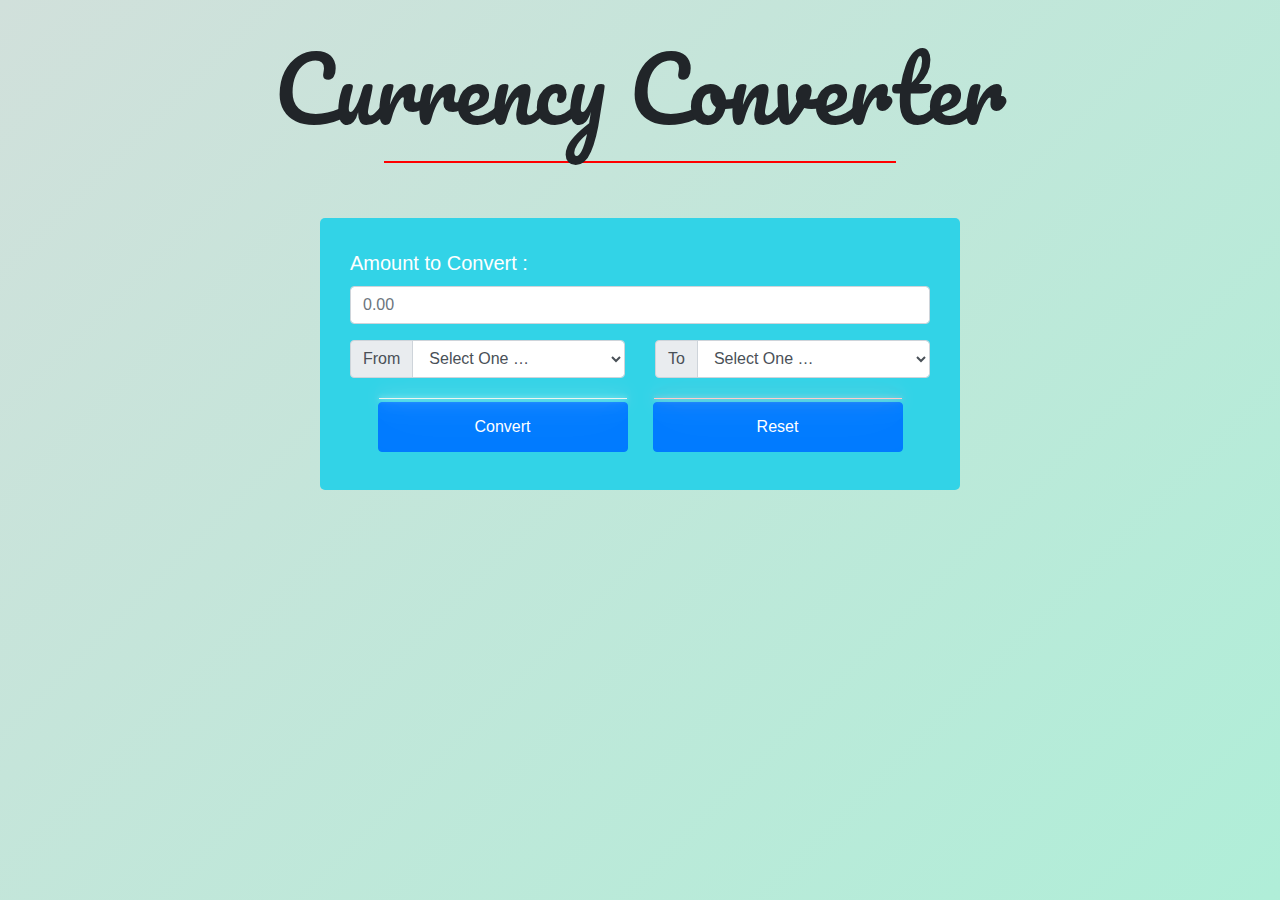
<file: currency convertor/index.html>
<!DOCTYPE html>
<html lang="en">
<head>
	<meta charset="UTF-8">
	<meta http-equiv="X-UA-Compatible" content="IE=edge">
	<meta name="viewport" content="width=device-width, initial-scale=1.0">
	<title>Currency Converter</title>
	<link rel="stylesheet"
		href=
"https://maxcdn.bootstrapcdn.com/bootstrap/4.5.2/css/bootstrap.min.css">
	<script src=
"https://ajax.googleapis.com/ajax/libs/jquery/3.5.1/jquery.min.js">
	</script>
	<script src=
"https://cdnjs.cloudflare.com/ajax/libs/popper.js/1.16.0/umd/popper.min.js">
	</script>
	<script src=
"https://maxcdn.bootstrapcdn.com/bootstrap/4.5.2/js/bootstrap.min.js">
	</script>

	<link rel="preconnect"
		href=
"https://fonts.gstatic.com">
	<link href=
"https://fonts.googleapis.com/css2?family=Amiri&family=Lobster&family=Pacifico&display=swap"
		rel="stylesheet">
	<!-- linking style.css file-->
	<link rel="stylesheet" href="style.css">
  
</head>

<body>
	<!-- Currency Converter -->
	<h1 class="heading text-center display-2">
		Currency Converter
	</h1>
	<hr>
	<div class="container">
		<div class="main">
			<div class="form-group">
				<label for="oamount">
					Amount to Convert :
				</label>
				<input type="text" class="form-control searchBox" placeholder="0.00" id="oamount">
			</div>
			<div class="row">
				<div class="col-sm-6">
					<div class="input-group mb-3">
						<div class="input-group-prepend">
							<span class="input-group-text">From</span>
						</div>
						<select class="form-control from" id="sel1">
							<option value="">Select One …</option>
							<option value="USD">USD</option>
							<option value="AED">AED</option>
							<option value="ARS">ARS</option>
							<option value="AUD">AUD</option>
							<option value="BGN">BGN</option>
							<option value="BRL">BRL</option>
							<option value="BSD">BSD</option>
							<option value="CAD">CAD</option>
							<option value="CHF">CHF</option>
							<option value="CLP">CLP</option>
							<option value="CNY">CNY</option>
							<option value="COP">COP</option>
							<option value="CZK">CZK</option>
							<option value="DKK">DKK</option>
							<option value="DOP">DOP</option>
							<option value="EGP">EGP</option>
							<option value="EUR">EUR</option>
							<option value="FJD">FJD</option>
							<option value="GBP">GBP</option>
							<option value="GTQ">GTQ</option>
							<option value="HKD">HKD</option>
							<option value="HRK">HRK</option>
							<option value="HUF">HUF</option>
							<option value="IDR">IDR</option>
							<option value="ILS">ILS</option>
							<option value="INR">INR</option>
							<option value="ISK">ISK</option>
							<option value="JPY">JPY</option>
							<option value="KRW">KRW</option>
							<option value="KZT">KZT</option>
							<option value="MVR">MVR</option>
							<option value="MXN">MXN</option>
							<option value="MYR">MYR</option>
							<option value="NOK">NOK</option>
							<option value="NZD">NZD</option>
							<option value="PAB">PAB</option>
							<option value="PEN">PEN</option>
							<option value="PHP">PHP</option>
							<option value="PKR">PKR</option>
							<option value="PLN">PLN</option>
							<option value="PYG">PYG</option>
							<option value="RON">RON</option>
							<option value="RUB">RUB</option>
							<option value="SAR">SAR</option>
							<option value="SEK">SEK</option>
							<option value="SGD">SGD</option>
							<option value="THB">THB</option>
							<option value="TRY">TRY</option>
							<option value="TWD">TWD</option>
							<option value="UAH">UAH</option>
							<option value="UYU">UYU</option>
							<option value="ZAR">ZAR</option>
						</select>
					</div>
				</div>

				<div class="col-sm-6">
					<div class="input-group mb-3">
						<div class="input-group-prepend">
							<span class="input-group-text">To</span>
						</div>
						<select class="form-control to" id="sel2">
							<option value="">Select One …</option>
							<option value="USD">USD</option>
							<option value="AED">AED</option>
							<option value="ARS">ARS</option>
							<option value="AUD">AUD</option>
							<option value="BGN">BGN</option>
							<option value="BRL">BRL</option>
							<option value="BSD">BSD</option>
							<option value="CAD">CAD</option>
							<option value="CHF">CHF</option>
							<option value="CLP">CLP</option>
							<option value="CNY">CNY</option>
							<option value="COP">COP</option>
							<option value="CZK">CZK</option>
							<option value="DKK">DKK</option>
							<option value="DOP">DOP</option>
							<option value="EGP">EGP</option>
							<option value="EUR">EUR</option>
							<option value="FJD">FJD</option>
							<option value="GBP">GBP</option>
							<option value="GTQ">GTQ</option>
							<option value="HKD">HKD</option>
							<option value="HRK">HRK</option>
							<option value="HUF">HUF</option>
							<option value="IDR">IDR</option>
							<option value="ILS">ILS</option>
							<option value="INR">INR</option>
							<option value="ISK">ISK</option>
							<option value="JPY">JPY</option>
							<option value="KRW">KRW</option>
							<option value="KZT">KZT</option>
							<option value="MVR">MVR</option>
							<option value="MXN">MXN</option>
							<option value="MYR">MYR</option>
							<option value="NOK">NOK</option>
							<option value="NZD">NZD</option>
							<option value="PAB">PAB</option>
							<option value="PEN">PEN</option>
							<option value="PHP">PHP</option>
							<option value="PKR">PKR</option>
							<option value="PLN">PLN</option>
							<option value="PYG">PYG</option>
							<option value="RON">RON</option>
							<option value="RUB">RUB</option>
							<option value="SAR">SAR</option>
							<option value="SEK">SEK</option>
							<option value="SGD">SGD</option>
							<option value="THB">THB</option>
							<option value="TRY">TRY</option>
							<option value="TWD">TWD</option>
							<option value="UAH">UAH</option>
							<option value="UYU">UYU</option>
							<option value="ZAR">ZAR</option>
						</select>
					</div>
				</div>
			</div>

			<div class="container">

				<!-- convert button -->
				<button class="btn btn-primary convert m-2" type="submit">
					Convert
				</button>
				<!-- reset button -->
				<button class="btn btn-primary m-2" onclick="clearVal()">
					Reset
				</button>
			</div>

		</div>

		<div id="finalAmount" class="text-center">

			<!-- Display the converted amount -->
			<h2>Converted Amount :
				<span class="finalValue" style="color:#ff4d4d;">
				</span>
			</h2>
		</div>
	</div>

	<!-- linking script.js file -->
	<script src="script.js"></script>
</body>
</html>
</file>
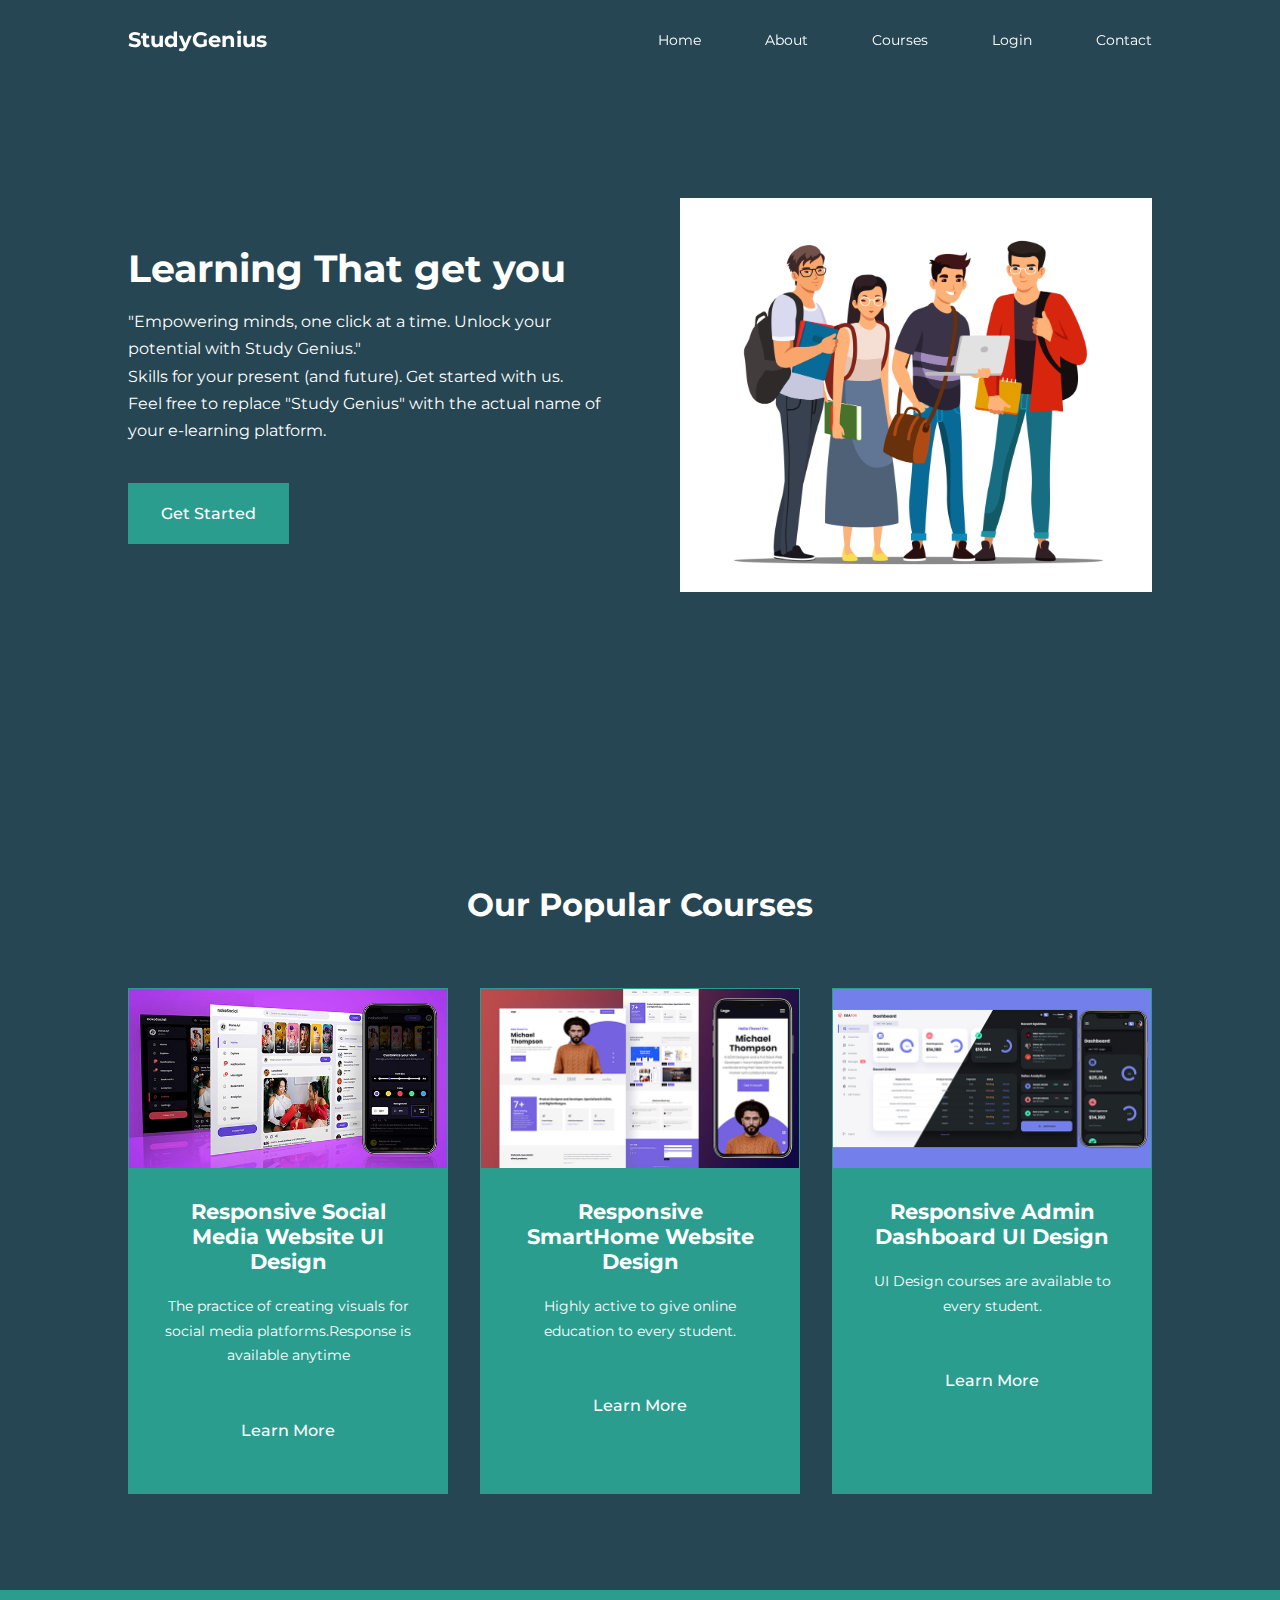
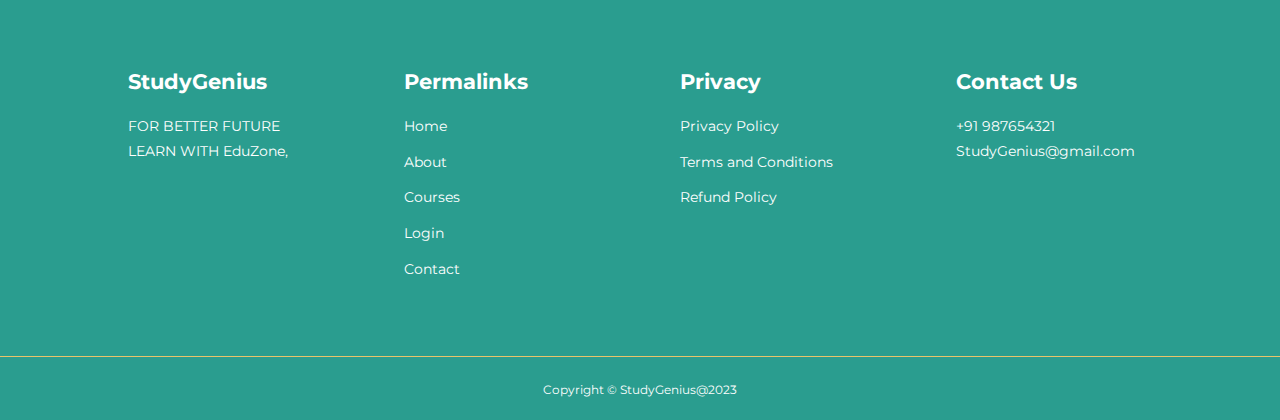
<file: e-learning-main/index.html>
<!DOCTYPE html>
<html lang="en">

<head>
    <meta charset="UTF-8">
    <meta http-equiv="X-UA-Compatible" content="IE=edge">
    <meta name="viewport" content="width=device-width, initial-scale=1.0">
    <title>Study Genius</title>
    <link rel="stylesheet" href="https://unicons.iconscout.com/release/v2.1.6/css/unicons.css">
    <link rel="preconnect" href="https://fonts.googleapis.com">
    <link rel="preconnect" href="https://fonts.gstatic.com" crossorigin>
    <link href="https://fonts.googleapis.com/css2?family=Montserrat:wght@300;400;500;600;700;800;900&display=swap" rel="stylesheet">
    <link rel="stylesheet" href="https://unpkg.com/swiper@8/swiper-bundle.min.css"/>
    <link rel="stylesheet" href="./css/style.css">

    
</head>
<body>
    <nav>
        <div class="container nav__container">
            <a href="index.html">
                <h4>StudyGenius</h4>
            </a>
            <ul class="nav__menu">
                <li><a href="index.html">Home</a></li>
                <li><a href="about.html">About</a></li>
                <li><a href="courses.html">Courses</a></li>
                <li><a href="/e-learning-main/Foldable Login & Registration form/index.html">Login</a></li>
                <li><a href="contact.html">Contact</a></li>
            </ul>
            <button id="open-menu-btn"><i class="uil uil-bars"></i></button>
            <button id="close-menu-btn"><i class="uil uil-multiply"></i></button>
        </div>
    </nav>
     <!--================================================ END OF THE NAVBAR ================================================-->

    <header>
        <div class="container header__container">
            <div class="header__left">
                <h1>Learning That get you </h1>
<p>
                    
"Empowering minds, one click at a time. Unlock your potential with Study Genius."<br>

                   Skills for your present (and future). Get started with us. <br>

                   
Feel free to replace "Study Genius" with the actual name of your e-learning platform.
                
                </p>
                <a href="courses.html" class="btn btn-primary">Get Started</a>
            </div>

            <div class="header__right">
                <div class="header__right-image">
                    <img src="./images/students_09.jpg" alt="">
                </div>
            </div>
        </div>
    </header>
    <section class="courses">
        <h2>Our Popular Courses</h2>
        <div class="container courses__container">
            <article class="course">
                <div class="course__image">
                    <img src="./images/course1.jpg">
                </div>
                <div class="course__info">
                    <h4>Responsive Social Media Website UI Design</h4>
                    <p>
                       The practice of creating visuals for social media platforms.Response is available anytime
                    </p>
                    <a href="courses.html" class="btn btn-primary">Learn More</a>
                </div>
            </article>

            <article class="course">
                <div class="course__image">
                    <img src="./images/course2.jpg">
                </div>
                <div class="course__info">
                    <h4>Responsive SmartHome Website Design</h4>
                    <p>
                        Highly active to give online education to every student.
                    </p>
                    <a href="courses.html" class="btn btn-primary">Learn More</a>
                </div>
            </article>
        
            <article class="course">
                <div class="course__image">
                    <img src="./images/course3.jpg">
                </div>
               <div class="course__info">
                    <h4>Responsive Admin Dashboard UI Design</h4>
                    <p>
                       UI Design courses are available to every student.
                    </p>
                    <a href="courses.html" class="btn btn-primary">Learn More</a>
               </div>
            </article>        
        </div>
    </section>

         <!--================================================ End of cources ================================================-->

    <footer> 
        <div class="container footer__container">
            <div class="footer__1">
                <a href="index.html" class="footer__logo">
                    <h4>StudyGenius</h4>
                </a>
                <p>
                   FOR BETTER FUTURE LEARN WITH EduZone,
                </p>
            </div>

            <div class="footer__2">
                <h4>Permalinks</h4>
                <ul class="permalinks">
                    <li><a href="index.html">Home</a></li>
                    <li><a href="about.html">About</a></li>
                    <li><a href="courses.html">Courses</a></li> 
                    <li><a href="/e-learning-main/Foldable Login & Registration form/index.html">Login</a></li>
                    <li><a href="contact.html">Contact</a></li>
                </ul>
            </div>

            <div class="footer__3">
                <h4>Privacy</h4>
                <ul class="privacy">
                    <li><a href="#">Privacy Policy</a></li>
                    <li><a href="#">Terms and Conditions</a></li>
                    <li><a href="#">Refund Policy</a></li>
                </ul>
            </div>

            <div class="footer__4">
                <h4>Contact Us</h4>
                <div>
                    <p>+91 987654321</p>
                    <p>StudyGenius@gmail.com</p>
                </div>

                <ul class="footer__socials">
                    <li>
                    <a href="#"><i class="uil uil-facebook-f"></i></a>
                    </li>
                    <li>
                    <a href="#"><i class="uil uil-instagram-alt"></i></a>
                    </li>
                    <li>
                    <a href="#"><i class="uil uil-twitter"></i></a>
                    </li>
                    <li>
                    <a href="#"><i class="uil uil-linkedin-alt"></i></a>
                    </li>
                </ul>
            </div>
            </div>
        <div class="footer__copyright">
            <small>Copyright &copy; StudyGenius@2023</small>
        </div>
    </footer>


    <script src="https://unpkg.com/swiper@8/swiper-bundle.min.js"></script> <!-- SWIPER JS -->
    <script src="./main.js"></script>

    <script>
        var swiper = new Swiper(".mySwiper", {
            slidesPerView: 1,
            spaceBetween: 30,
            pagination: {
            el: ".swiper-pagination",
            clickable: true,
            },
            // when window width is >= 600px
            breakpoints: {
                600: {
                    slidesPerView: 2
                }
            }
        });
    </script>

</body>

</html>
</file>
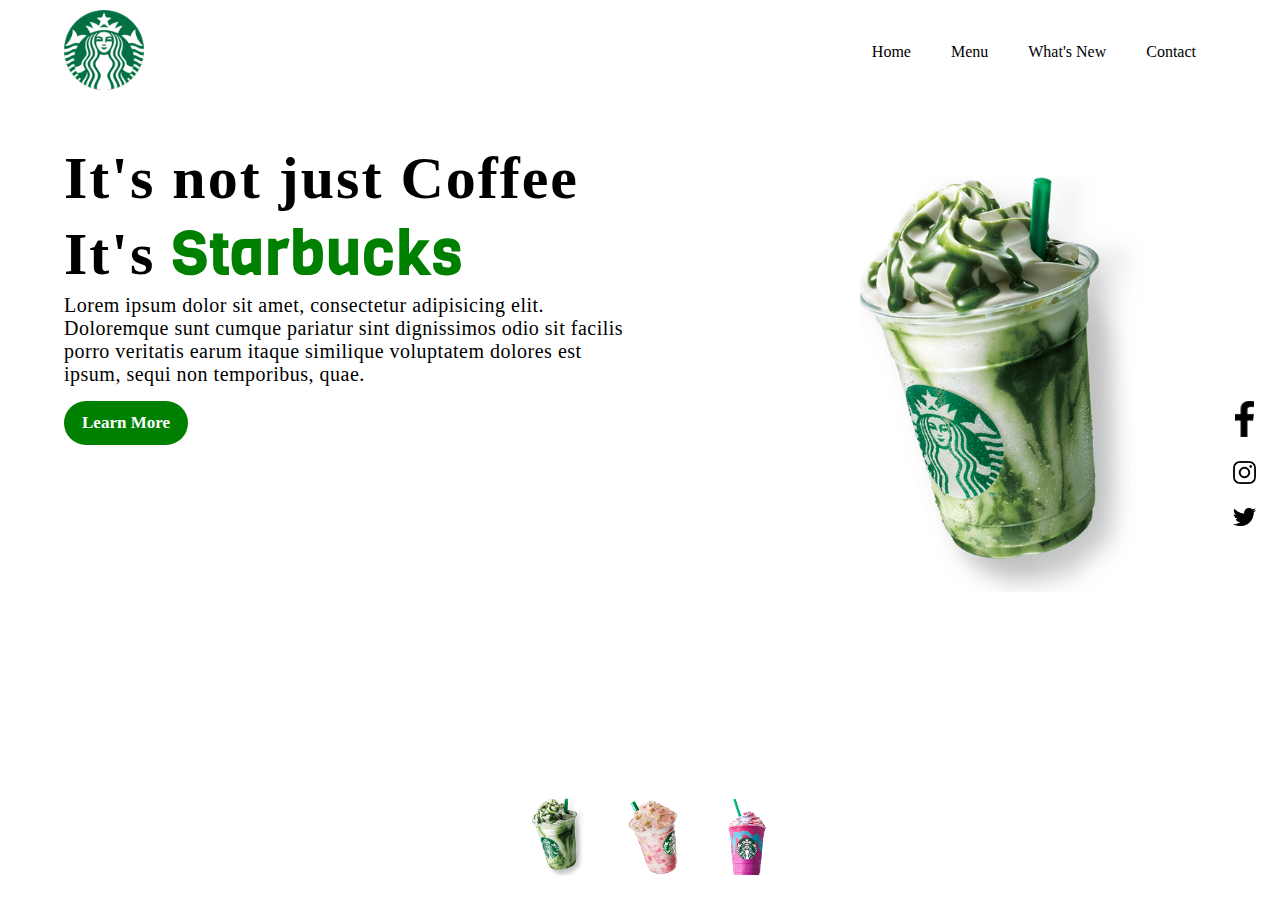
<file: Product Landing Page/Product Landing Page/index.html>
<!DOCTYPE html>
<html lang="en" dir="ltr">
  <head>
    <meta charset="utf-8">
    <meta name="viewport" content="width=device-width, initial-scale=1">
    <link rel="preconnect" href="https://fonts.gstatic.com">
    <link href="https://fonts.googleapis.com/css2?family=Viga&display=swap" rel="stylesheet">
    <link href="https://fonts.googleapis.com/css2?family=Poppins:wght@200&display=swap" rel="stylesheet">
    <title>Starbucks Landing Page</title>
    <link rel="stylesheet" href="css/styles.css">
  </head>
  <body>

    <header>
      <div class="left-side">
        <a href="#"> <img src="img/logo.png" alt=""> </a>
      </div>
      <div class="right-side">
        <div class="nav-link-wrapper"> <a href="">Home</a> </div>
        <div class="nav-link-wrapper"> <a href="">Menu</a> </div>
        <div class="nav-link-wrapper"> <a href="">What's New</a> </div>
        <div class="nav-link-wrapper"> <a href="">Contact</a> </div>
      </div>
    </header>

    <div class="container">

      <div class="left-side">
        <h1>It's not just Coffee <br>
          It's <span class = "green"> Starbucks </span>
        </h1>
        <p>Lorem ipsum dolor sit amet, consectetur adipisicing elit. Doloremque
           sunt cumque pariatur sint dignissimos odio sit facilis porro veritatis
           earum itaque similique voluptatem dolores est ipsum, sequi non temporibus,
           quae.</p>
        <a href="">Learn More</a>
      </div>
      <div class="right-side">
        <img src="img/img1.png" alt="" class = "starbucks">
        <div class="box">
          <a href="#"> <img class = "facebook" src="img/facebook.png" alt=""></a>
          <a href="#"> <img src="img/instagram.png" alt=""></a>
          <a href="#"> <img src="img/twitter.png" alt=""></a>
        </div>
      </div>
    </div>
    <div class="thumb">
      <a href = "#bottom"><img id = "bottom" src="img/thumb1.png" onclick="imgSlider('img/img1.png');"> </a>
      <a href="#bottom"><img src="img/thumb2.png" onclick="imgSlider('img/img2.png');"> </a>
      <a href="#bottom"><img src="img/thumb3.png" onclick="imgSlider('img/img3.png');"> </a>
    </div>
    <script src = "js/script.js">
    </script>
  </body>
</html>
</file>
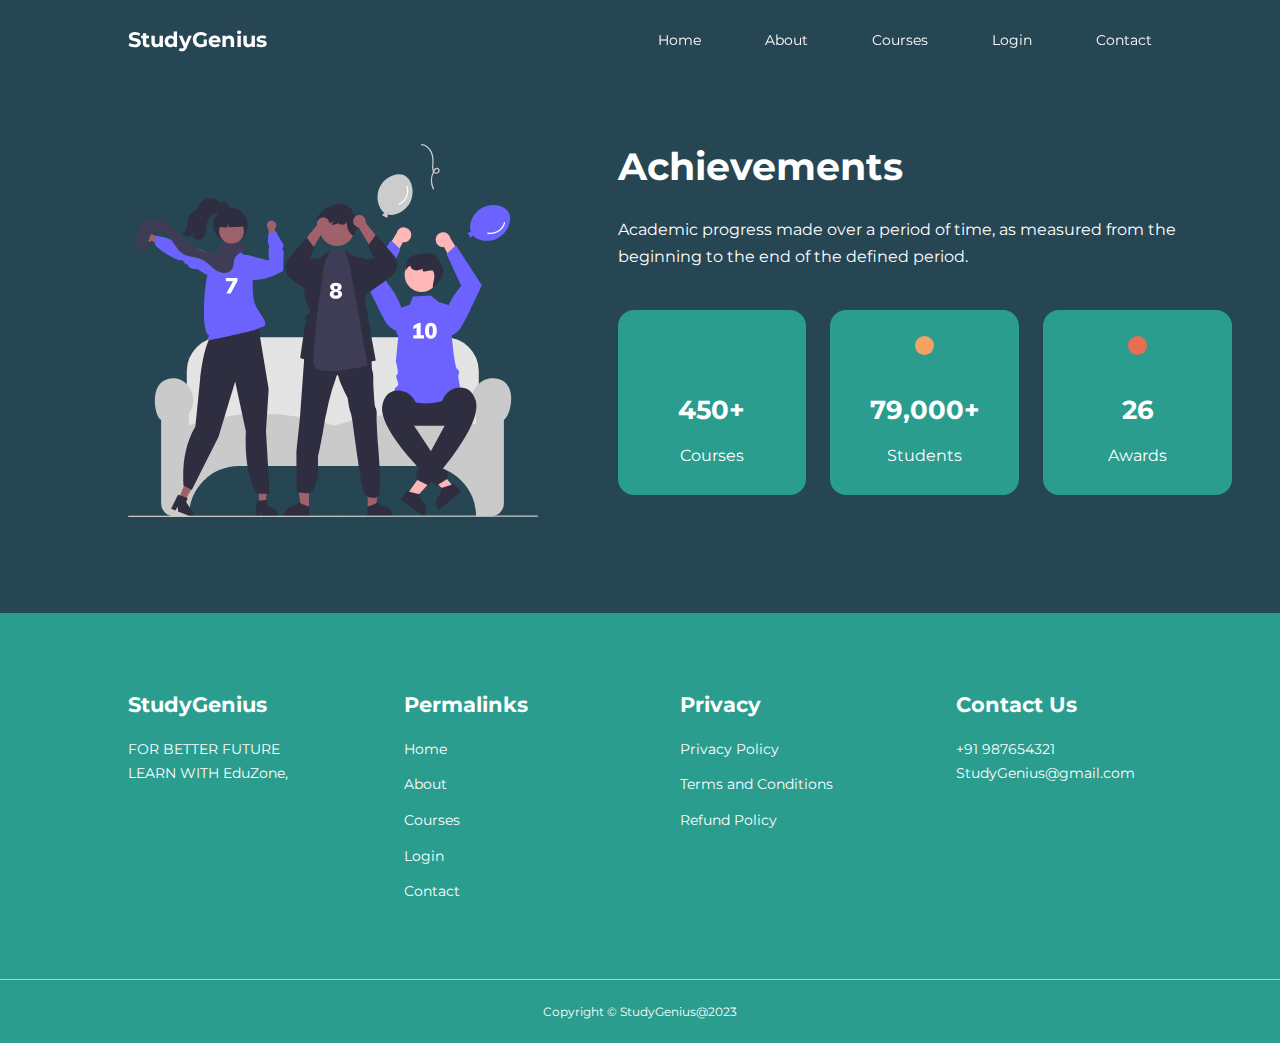
<file: e-learning-main/about.html>
<!DOCTYPE html>
<html lang="en">

<head>
    <meta charset="UTF-8">
    <meta http-equiv="X-UA-Compatible" content="IE=edge">
    <meta name="viewport" content="width=device-width, initial-scale=1.0">
    <title>StudyGenius</title>

    <!--ICONSCOUT CDN-->
    <link rel="stylesheet" href="https://unicons.iconscout.com/release/v2.1.6/css/unicons.css">

    <!-- GOOGLE FONTS (MONTSERRAT) -->
    <link rel="preconnect" href="https://fonts.googleapis.com">
    <link rel="preconnect" href="https://fonts.gstatic.com" crossorigin>
    <link href="https://fonts.googleapis.com/css2?family=Montserrat:wght@300;400;500;600;700;800;900&display=swap" rel="stylesheet">

    <link rel="stylesheet" href="./css/style.css">
    <link rel="stylesheet" href="./css/about.css">

 </head>

<body>
    <nav>
        <div class="container nav__container">
            <a href="index.html">
                <h4>StudyGenius</h4>
            </a>
            <ul class="nav__menu">
                <li><a href="index.html">Home</a></li>
                <li><a href="about.html">About</a></li>
                <li><a href="courses.html">Courses</a></li>
                <li><a href="/e-learning-main/Foldable Login & Registration form/index.html">Login</a></li>
                <li><a href="contact.html">Contact</a></li>
            </ul>
            <button id="open-menu-btn"><i class="uil uil-bars"></i></button>
            <button id="close-menu-btn"><i class="uil uil-multiply"></i></button>
        </div>
    </nav>
     <!--================================================ END OF THE NAVBAR ================================================-->



    

    <section class="about__achievements">
        <div class="container about__achievements-container">
            <div class="about__achievements-left">
                <img src="./images/about achievements.svg">
            </div>

            <div class="about__achievements-right">
                <h1>Achievements</h1>
                <p>
                    Academic progress made over a period of time, as measured from the beginning to the end of the defined period.
                </p>
                <div class="achievements__cards">
                    <article class="achievement__card">
                        <span class="achievement__icon">
                            <i class="uil uil-video"></i>
                        </span>
                        <h3>450+</h3>
                        <p>Courses</p>
                    </article>

                    <article class="achievement__card">
                        <span class="achievement__icon">
                            <i class="uil uil-users-alt"></i>
                        </span>
                        <h3>79,000+</h3>
                        <p>Students</p>
                    </article>
                    
                    <article class="achievement__card">
                        <span class="achievement__icon">
                            <i class="uil uil-award"></i>
                        </span>
                        <h3>26</h3>
                        <p>Awards</p>
                    </article>
                
                </div>
            </div>
        </div>
    </section>

    <!--================================================ END OF THE ACHIEVEMENTS ================================================-->

    <footer> 
        <div class="container footer__container">
            <div class="footer__1">
                <a href="index.html" class="footer__logo">
                    <h4>StudyGenius</h4>
                </a>
                <p>
                   FOR BETTER FUTURE LEARN WITH EduZone,
                </p>
            </div>

            <div class="footer__2">
                <h4>Permalinks</h4>
                <ul class="permalinks">
                    <li><a href="index.html">Home</a></li>
                    <li><a href="about.html">About</a></li>
                    <li><a href="courses.html">Courses</a></li> 
                    <li><a href="/e-learning-main/Foldable Login & Registration form/index.html">Login</a></li>
                    <li><a href="contact.html">Contact</a></li>
                </ul>
            </div>

            <div class="footer__3">
                <h4>Privacy</h4>
                <ul class="privacy">
                    <li><a href="#">Privacy Policy</a></li>
                    <li><a href="#">Terms and Conditions</a></li>
                    <li><a href="#">Refund Policy</a></li>
                </ul>
            </div>

            <div class="footer__4">
                <h4>Contact Us</h4>
                <div>
                    <p>+91 987654321</p>
                    <p>StudyGenius@gmail.com</p>
                </div>

                <ul class="footer__socials">
                    <li>
                    <a href="#"><i class="uil uil-facebook-f"></i></a>
                    </li>
                    <li>
                    <a href="#"><i class="uil uil-instagram-alt"></i></a>
                    </li>
                    <li>
                    <a href="#"><i class="uil uil-twitter"></i></a>
                    </li>
                    <li>
                    <a href="#"><i class="uil uil-linkedin-alt"></i></a>
                    </li>
                </ul>
            </div>
            </div>
        <div class="footer__copyright">
            <small>Copyright &copy; StudyGenius@2023</small>
        </div>
    </footer>


    <script src="./main.js"></script>

</body>

</html>


    <script src="./main.js"></script>

</body>

</html>
</file>
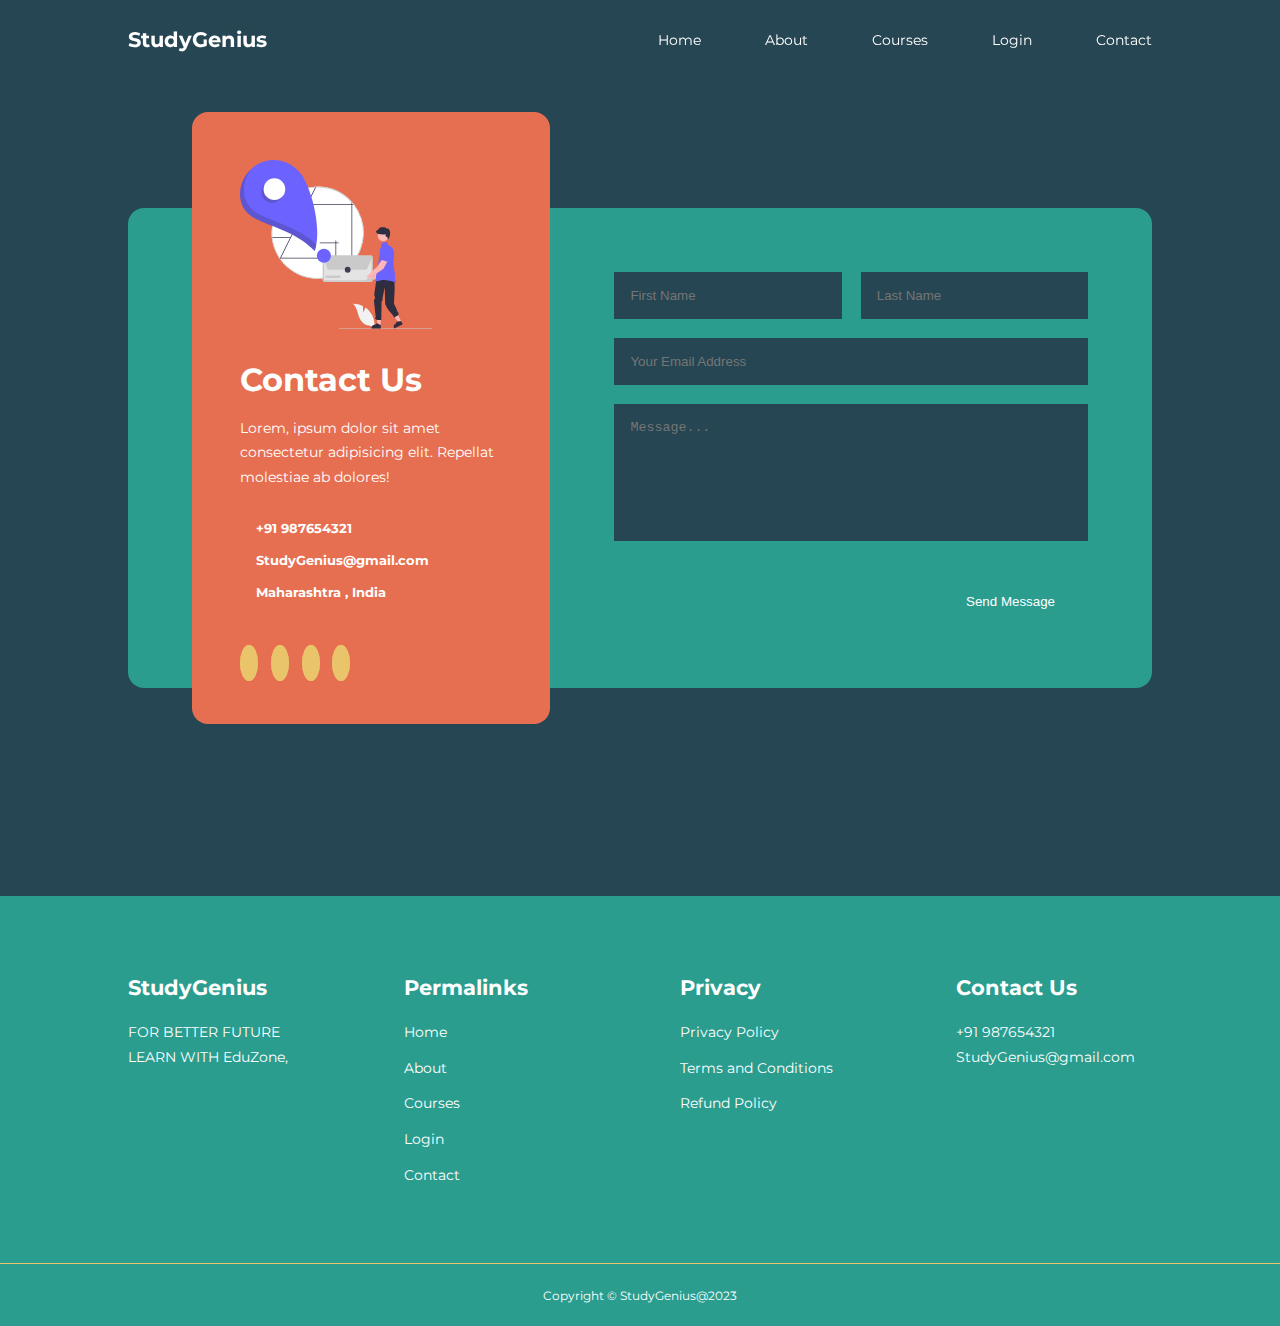
<file: e-learning-main/contact.html>
<!DOCTYPE html>
<html lang="en">

    <head>
        <meta charset="UTF-8">
        <meta http-equiv="X-UA-Compatible" content="IE=edge">
        <meta name="viewport" content="width=device-width, initial-scale=1.0">
        <title>StudyGenius</title>

        <!--ICONSCOUT CDN-->
        <link rel="stylesheet" href="https://unicons.iconscout.com/release/v2.1.6/css/unicons.css">

        <!-- GOOGLE FONTS (MONTSERRAT) -->
        <link rel="preconnect" href="https://fonts.googleapis.com">
        <link rel="preconnect" href="https://fonts.gstatic.com" crossorigin>
        <link href="https://fonts.googleapis.com/css2?family=Montserrat:wght@300;400;500;600;700;800;900&display=swap"
            rel="stylesheet">

        <link rel="stylesheet" href="./css/style.css">
        <link rel="stylesheet" href="./css/contact.css">
        
    </head>

    <body>
        <nav>
            <div class="container nav__container">
                <a href="index.html">
                    <h4>StudyGenius</h4>
                </a>
                <ul class="nav__menu">
                    <li><a href="index.html">Home</a></li>
                    <li><a href="about.html">About</a></li>
                    <li><a href="courses.html">Courses</a></li>
                    <li><a href="/e-learning-main/Foldable Login & Registration form/index.html">Login</a></li>
                    <li><a href="contact.html">Contact</a></li>
                </ul>
                <button id="open-menu-btn"><i class="uil uil-bars"></i></button>
                <button id="close-menu-btn"><i class="uil uil-multiply"></i></button>
            </div>
        </nav>
        <!--================================================ END OF THE NAVBAR ================================================-->
        <section class="contact">
            <div class="container contact__container">
                <aside class="contact__aside">
                    <div class="aside__image">
                        <img src="./images/contact.svg">
                    </div>
                    <h2>Contact Us</h2>
                    <p>
                        Lorem, ipsum dolor sit amet consectetur adipisicing elit.
                        Repellat molestiae ab dolores!
                    </p>
                    <ul class="contact__details">
                        <li>
                            <i class="uil uil-phone-times"></i>
                            <h5>+91 987654321</h5>
                        </li>
                        <li>
                            <i class="uil uil-envelope"></i>
                            <h5>StudyGenius@gmail.com</h5>
                        </li>
                        <li>
                            <i class="uil uil-location-point"></i>
                            <h5>Maharashtra , India</h5>
                        </li>
                    </ul>
                    <ul class="contact__socials">
                        <li>
                            <a href="#"><i class="uil uil-facebook-f"></i></a>
                        </li>
                        <li>
                            <a href="#"><i class="uil uil-instagram"></i></a>
                        </li>
                        <li>
                            <a href="#"><i class="uil uil-twitter"></i></a>
                        </li>
                        <li>
                            <a href="#"><i class="uil uil-linkedin-alt"></i></a>
                        </li>
                    </ul>
                </aside>

                <form action="https://formspree.io/f/myyodoga" method="POST" class="contact__form">
                    <div class="form__name">
                        <input type="text" name="First Name" placeholder="First Name" required>
                        <input type="text" name="Last Name" placeholder="Last Name" required>
                    </div>
                    <input type="email" name="Email Address" placeholder="Your Email Address" required>
                    <textarea name="Message" rows="7" placeholder="Message..." required></textarea>
                    <button type="submit" class="btn btn-primary">Send Message</button>
                </form>
            </div>
        </section>
        <footer> 
            <div class="container footer__container">
                <div class="footer__1">
                    <a href="index.html" class="footer__logo">
                        <h4>StudyGenius</h4>
                    </a>
                    <p>
                       FOR BETTER FUTURE LEARN WITH EduZone,
                    </p>
                </div>
    
                <div class="footer__2">
                    <h4>Permalinks</h4>
                    <ul class="permalinks">
                        <li><a href="index.html">Home</a></li>
                        <li><a href="about.html">About</a></li>
                        <li><a href="courses.html">Courses</a></li> 
                        <li><a href="/e-learning-main/Foldable Login & Registration form/index.html">Login</a></li>
                        <li><a href="contact.html">Contact</a></li>
                    </ul>
                </div>
    
                <div class="footer__3">
                    <h4>Privacy</h4>
                    <ul class="privacy">
                        <li><a href="#">Privacy Policy</a></li>
                        <li><a href="#">Terms and Conditions</a></li>
                        <li><a href="#">Refund Policy</a></li>
                    </ul>
                </div>
    
                <div class="footer__4">
                    <h4>Contact Us</h4>
                    <div>
                        <p>+91 987654321</p>
                        <p>StudyGenius@gmail.com</p>
                    </div>
    
                    <ul class="footer__socials">
                        <li>
                        <a href="#"><i class="uil uil-facebook-f"></i></a>
                        </li>
                        <li>
                        <a href="#"><i class="uil uil-instagram-alt"></i></a>
                        </li>
                        <li>
                        <a href="#"><i class="uil uil-twitter"></i></a>
                        </li>
                        <li>
                        <a href="#"><i class="uil uil-linkedin-alt"></i></a>
                        </li>
                    </ul>
                </div>
                </div>
            <div class="footer__copyright">
                <small>Copyright &copy; StudyGenius@2023</small>
            </div>
        </footer>
    
        <script src="./main.js"></script>

    </body>

</html>
</file>
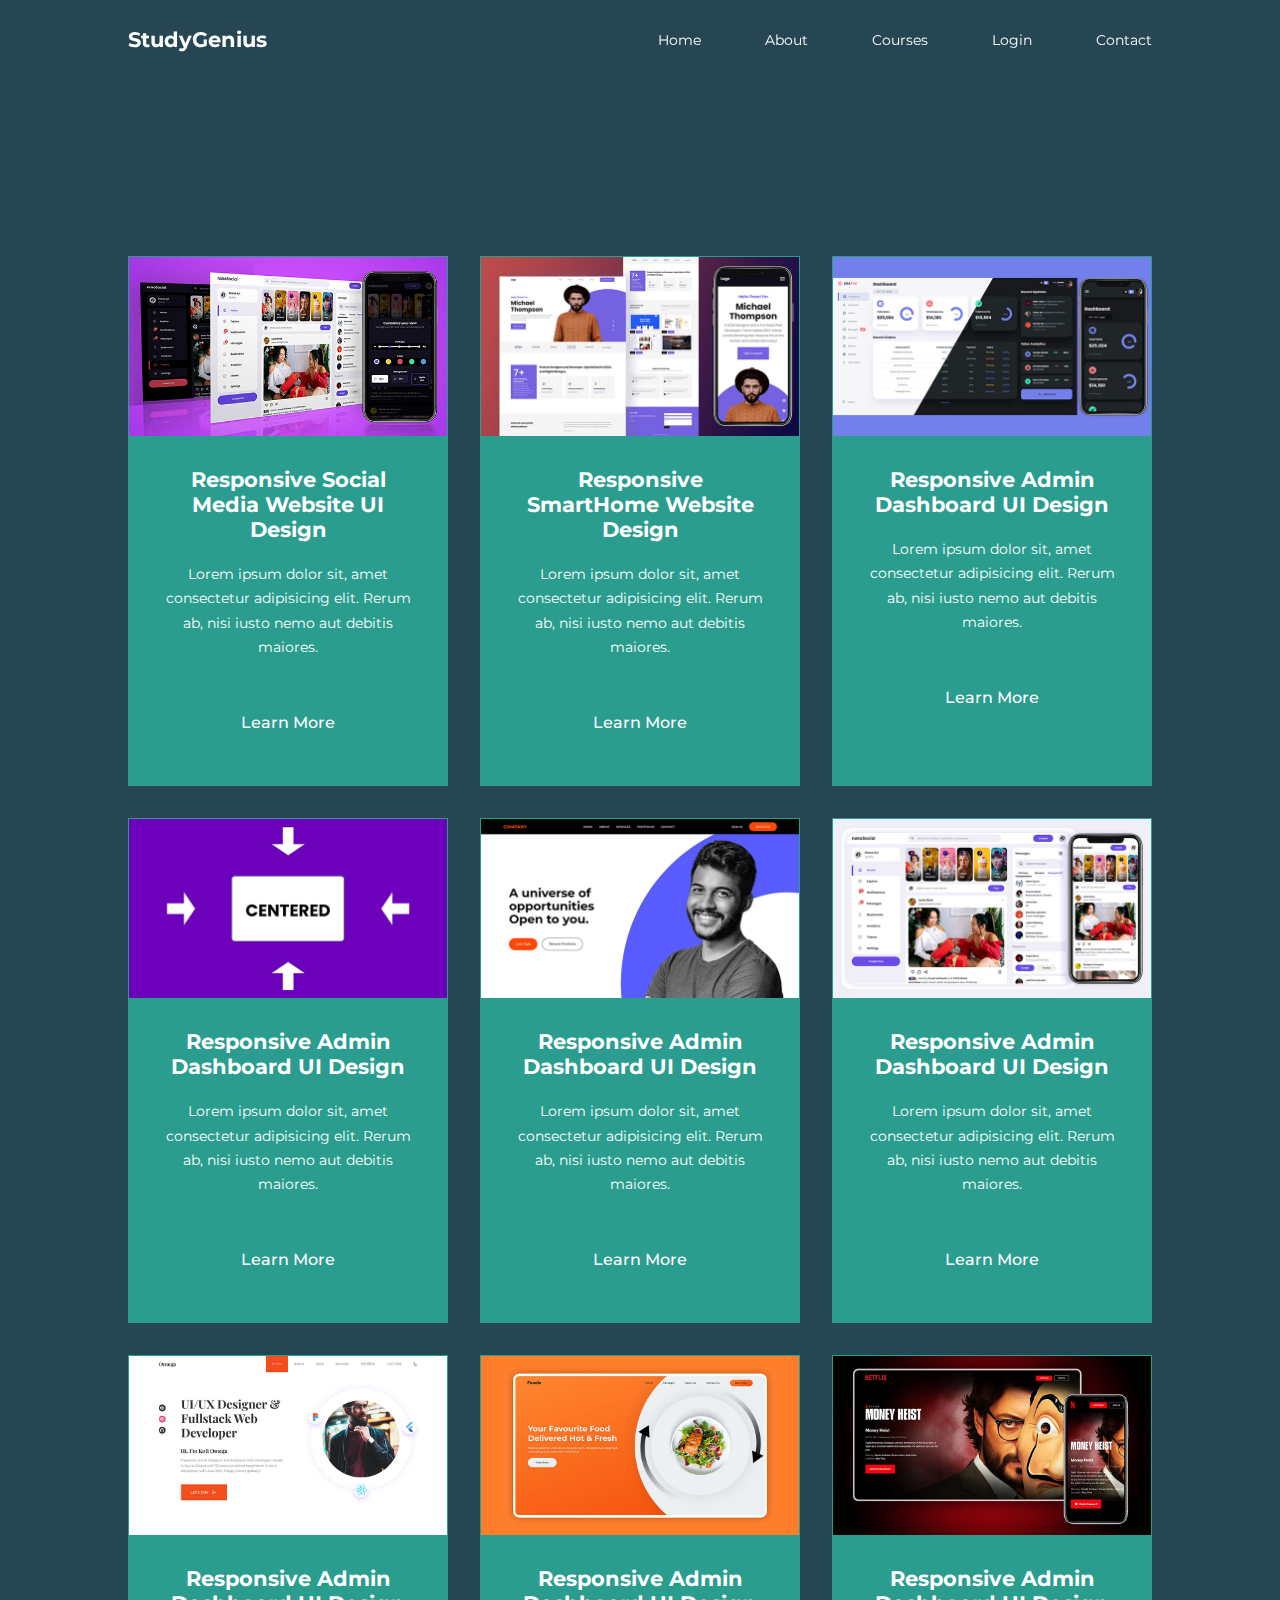
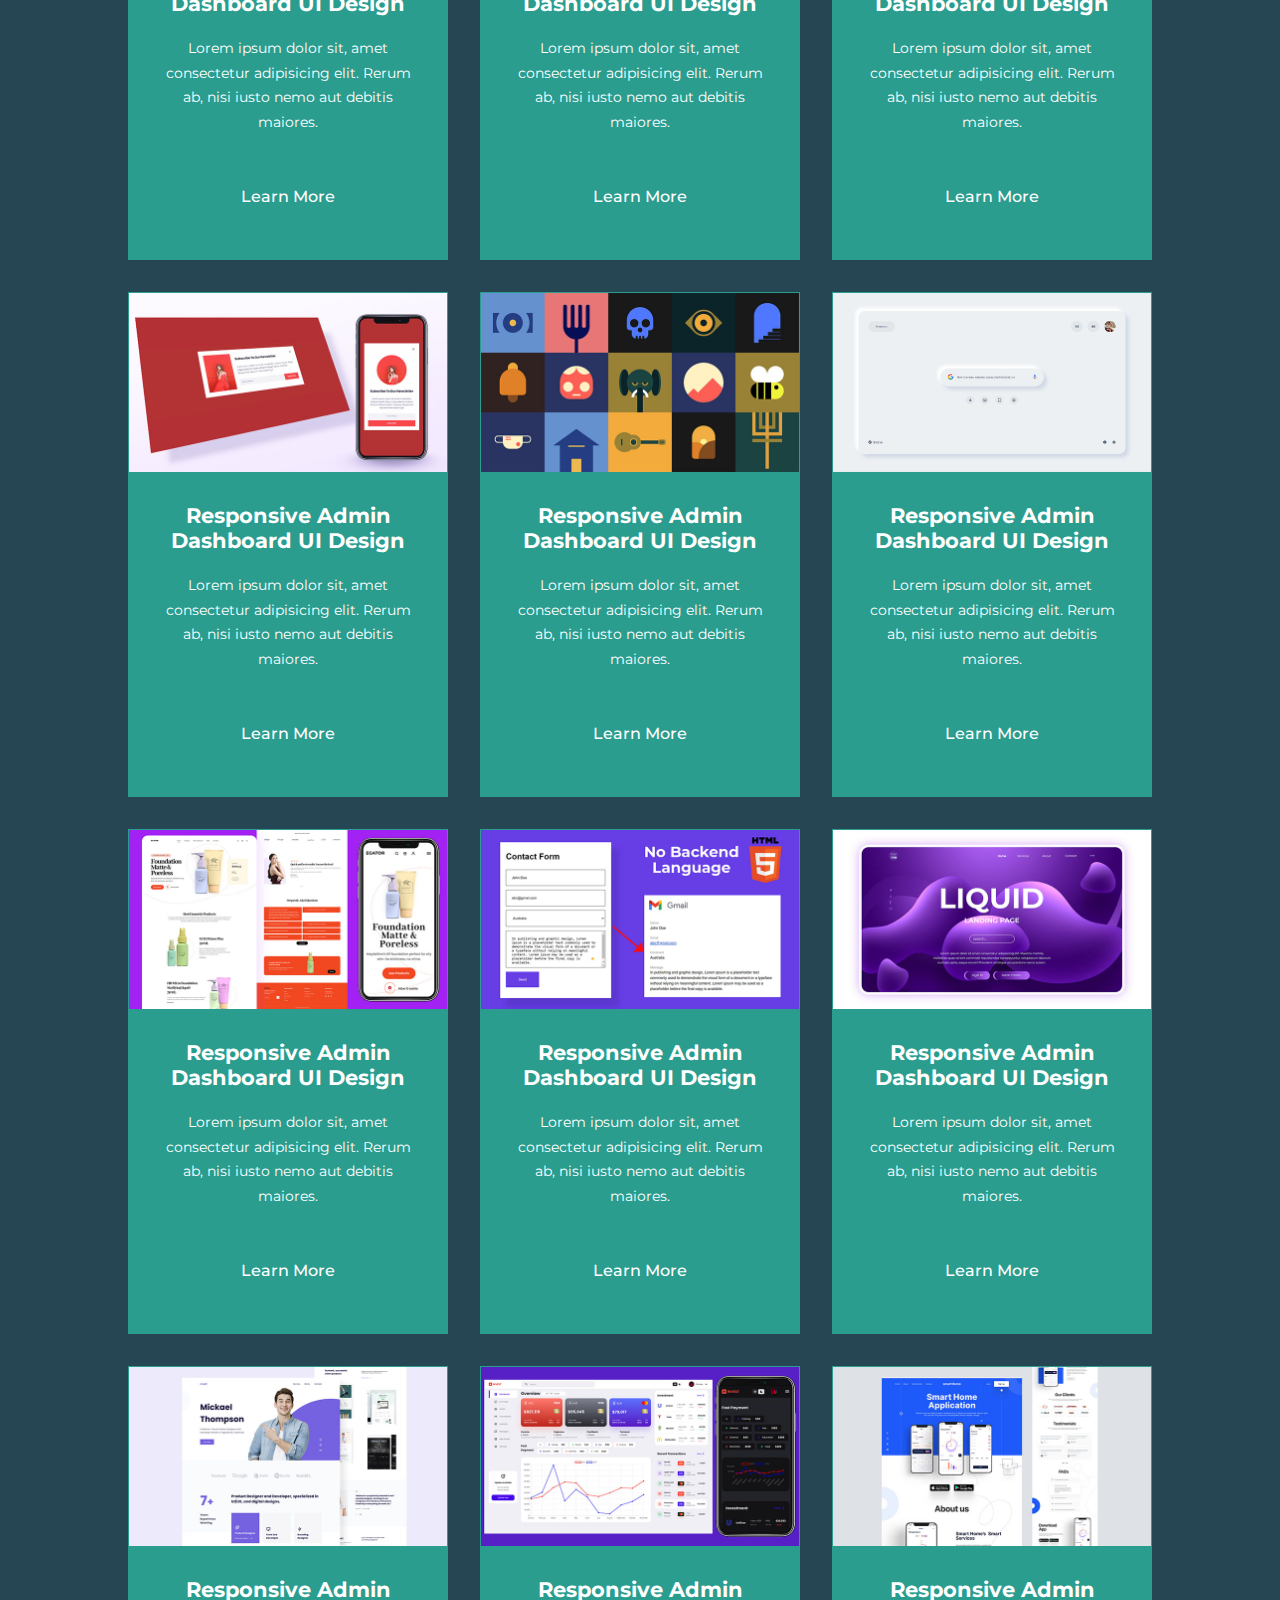
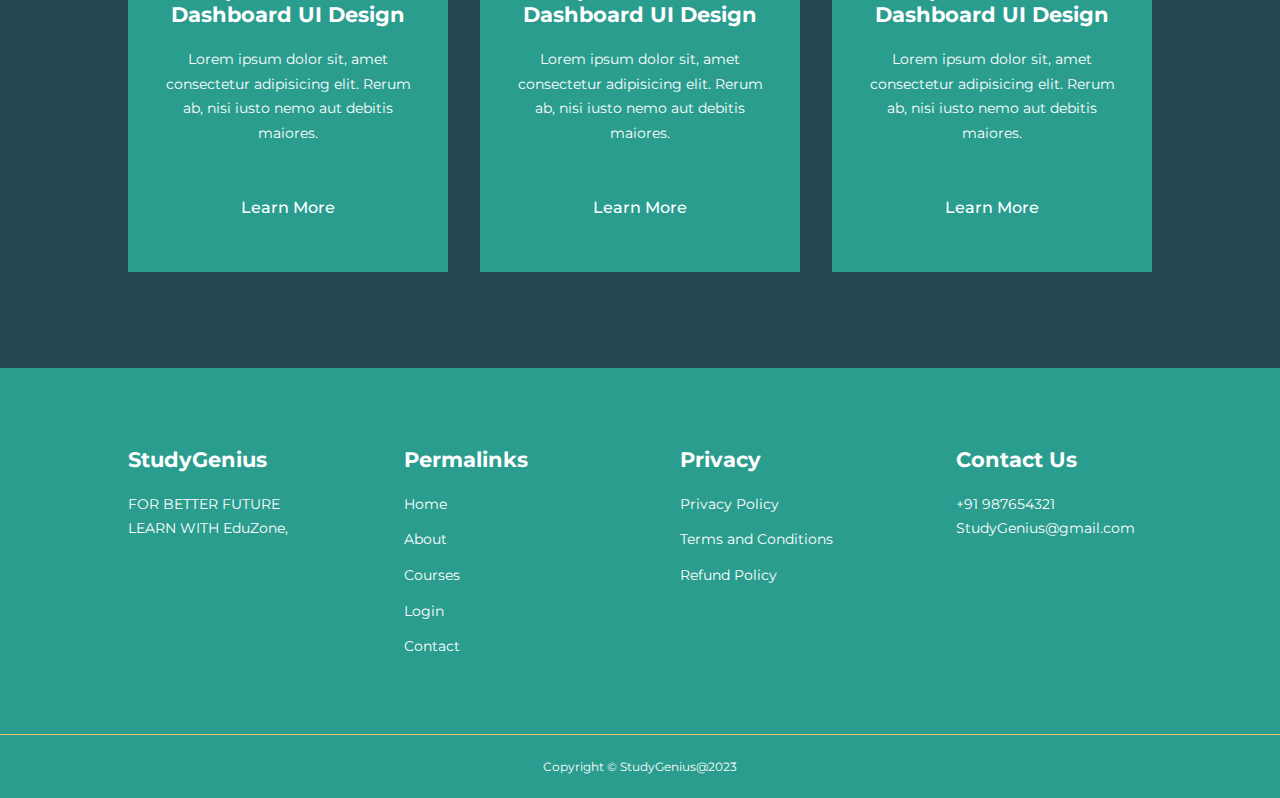
<file: e-learning-main/courses.html>
<!DOCTYPE html>
<html lang="en">

<head>
    <meta charset="UTF-8">
    <meta http-equiv="X-UA-Compatible" content="IE=edge">
    <meta name="viewport" content="width=device-width, initial-scale=1.0">
    <title>Education Website</title>

    <!--ICONSCOUT CDN-->
    <link rel="stylesheet" href="https://unicons.iconscout.com/release/v2.1.6/css/unicons.css">

    <!-- GOOGLE FONTS (MONTSERRAT) -->
    <link rel="preconnect" href="https://fonts.googleapis.com">
    <link rel="preconnect" href="https://fonts.gstatic.com" crossorigin>
    <link href="https://fonts.googleapis.com/css2?family=Montserrat:wght@300;400;500;600;700;800;900&display=swap" rel="stylesheet">

    <link rel="stylesheet" href="./css/style.css">
    
</head>

<body>
    <nav>
        <div class="container nav__container">
            <a href="index.html">
                <h4>StudyGenius</h4>
            </a>
            <ul class="nav__menu">
                <li><a href="index.html">Home</a></li>
                <li><a href="about.html">About</a></li>
                <li><a href="courses.html">Courses</a></li>
                <li><a href="/e-learning-main/Foldable Login & Registration form/index.html">Login</a></li>
                <li><a href="contact.html">Contact</a></li>
            </ul>
            <button id="open-menu-btn"><i class="uil uil-bars"></i></button>
            <button id="close-menu-btn"><i class="uil uil-multiply"></i></button>
        </div>
    </nav>
     <!--================================================ END OF THE NAVBAR ================================================-->




    
     <section class="courses">
        <div class="container courses__container">
            <article class="course">
                <div class="course__image">
                    <img src="./images/course1.jpg">
                </div>
                <div class="course__info">
                    <h4>Responsive Social Media Website UI Design</h4>
                    <p>
                        Lorem ipsum dolor sit, amet consectetur adipisicing elit.
                        Rerum ab, nisi iusto nemo aut debitis maiores.
                    </p>
                    <a href="courses.html" class="btn btn-primary">Learn More</a>
                </div>
            </article>

            <article class="course">
                <div class="course__image">
                    <img src="./images/course2.jpg">
                </div>
                <div class="course__info">
                    <h4>Responsive SmartHome Website Design</h4>
                    <p>
                        Lorem ipsum dolor sit, amet consectetur adipisicing elit.
                        Rerum ab, nisi iusto nemo aut debitis maiores.
                    </p>
                    <a href="courses.html" class="btn btn-primary">Learn More</a>
                </div>
            </article>
        
            <article class="course">
                <div class="course__image">
                    <img src="./images/course3.jpg">
                </div>
               <div class="course__info">
                    <h4>Responsive Admin Dashboard UI Design</h4>
                    <p>
                        Lorem ipsum dolor sit, amet consectetur adipisicing elit.
                        Rerum ab, nisi iusto nemo aut debitis maiores.
                    </p>
                    <a href="courses.html" class="btn btn-primary">Learn More</a>
               </div>
            </article>    
        
            <article class="course">
                <div class="course__image">
                    <img src="./images/course4.jpg">
                </div>
               <div class="course__info">
                    <h4>Responsive Admin Dashboard UI Design</h4>
                    <p>
                        Lorem ipsum dolor sit, amet consectetur adipisicing elit.
                        Rerum ab, nisi iusto nemo aut debitis maiores.
                    </p>
                    <a href="courses.html" class="btn btn-primary">Learn More</a>
               </div>
            </article>  
        
            <article class="course">
                <div class="course__image">
                    <img src="./images/course5.jpg">
                </div>
               <div class="course__info">
                    <h4>Responsive Admin Dashboard UI Design</h4>
                    <p>
                        Lorem ipsum dolor sit, amet consectetur adipisicing elit.
                        Rerum ab, nisi iusto nemo aut debitis maiores.
                    </p>
                    <a href="courses.html" class="btn btn-primary">Learn More</a>
               </div>
            </article>  
        
            <article class="course">
                <div class="course__image">
                    <img src="./images/course6.jpg">
                </div>
               <div class="course__info">
                    <h4>Responsive Admin Dashboard UI Design</h4>
                    <p>
                        Lorem ipsum dolor sit, amet consectetur adipisicing elit.
                        Rerum ab, nisi iusto nemo aut debitis maiores.
                    </p>
                    <a href="courses.html" class="btn btn-primary">Learn More</a>
               </div>
            </article>  
        
            <article class="course">
                <div class="course__image">
                    <img src="./images/course7.jpg">
                </div>
               <div class="course__info">
                    <h4>Responsive Admin Dashboard UI Design</h4>
                    <p>
                        Lorem ipsum dolor sit, amet consectetur adipisicing elit.
                        Rerum ab, nisi iusto nemo aut debitis maiores.
                    </p>
                    <a href="courses.html" class="btn btn-primary">Learn More</a>
               </div>
            </article>  
        
            <article class="course">
                <div class="course__image">
                    <img src="./images/course8.jpg">
                </div>
               <div class="course__info">
                    <h4>Responsive Admin Dashboard UI Design</h4>
                    <p>
                        Lorem ipsum dolor sit, amet consectetur adipisicing elit.
                        Rerum ab, nisi iusto nemo aut debitis maiores.
                    </p>
                    <a href="courses.html" class="btn btn-primary">Learn More</a>
               </div>
            </article>  
        
            <article class="course">
                <div class="course__image">
                    <img src="./images/course9.jpg">
                </div>
               <div class="course__info">
                    <h4>Responsive Admin Dashboard UI Design</h4>
                    <p>
                        Lorem ipsum dolor sit, amet consectetur adipisicing elit.
                        Rerum ab, nisi iusto nemo aut debitis maiores.
                    </p>
                    <a href="courses.html" class="btn btn-primary">Learn More</a>
               </div>
            </article>  
        
            <article class="course">
                <div class="course__image">
                    <img src="./images/course10.jpg">
                </div>
               <div class="course__info">
                    <h4>Responsive Admin Dashboard UI Design</h4>
                    <p>
                        Lorem ipsum dolor sit, amet consectetur adipisicing elit.
                        Rerum ab, nisi iusto nemo aut debitis maiores.
                    </p>
                    <a href="courses.html" class="btn btn-primary">Learn More</a>
               </div>
            </article>  
        
            <article class="course">
                <div class="course__image">
                    <img src="./images/course11.jpg">
                </div>
               <div class="course__info">
                    <h4>Responsive Admin Dashboard UI Design</h4>
                    <p>
                        Lorem ipsum dolor sit, amet consectetur adipisicing elit.
                        Rerum ab, nisi iusto nemo aut debitis maiores.
                    </p>
                    <a href="courses.html" class="btn btn-primary">Learn More</a>
               </div>
            </article>  
        
            <article class="course">
                <div class="course__image">
                    <img src="./images/course12.jpg">
                </div>
               <div class="course__info">
                    <h4>Responsive Admin Dashboard UI Design</h4>
                    <p>
                        Lorem ipsum dolor sit, amet consectetur adipisicing elit.
                        Rerum ab, nisi iusto nemo aut debitis maiores.
                    </p>
                    <a href="courses.html" class="btn btn-primary">Learn More</a>
               </div>
            </article>  
        
            <article class="course">
                <div class="course__image">
                    <img src="./images/course13.jpg">
                </div>
               <div class="course__info">
                    <h4>Responsive Admin Dashboard UI Design</h4>
                    <p>
                        Lorem ipsum dolor sit, amet consectetur adipisicing elit.
                        Rerum ab, nisi iusto nemo aut debitis maiores.
                    </p>
                    <a href="courses.html" class="btn btn-primary">Learn More</a>
               </div>
            </article>  
        
            <article class="course">
                <div class="course__image">
                    <img src="./images/course14.jpg">
                </div>
               <div class="course__info">
                    <h4>Responsive Admin Dashboard UI Design</h4>
                    <p>
                        Lorem ipsum dolor sit, amet consectetur adipisicing elit.
                        Rerum ab, nisi iusto nemo aut debitis maiores.
                    </p>
                    <a href="courses.html" class="btn btn-primary">Learn More</a>
               </div>
            </article>  
        
            <article class="course">
                <div class="course__image">
                    <img src="./images/course15.jpg">
                </div>
               <div class="course__info">
                    <h4>Responsive Admin Dashboard UI Design</h4>
                    <p>
                        Lorem ipsum dolor sit, amet consectetur adipisicing elit.
                        Rerum ab, nisi iusto nemo aut debitis maiores.
                    </p>
                    <a href="courses.html" class="btn btn-primary">Learn More</a>
               </div>
            </article>  
        
            <article class="course">
                <div class="course__image">
                    <img src="./images/course16.jpg">
                </div>
               <div class="course__info">
                    <h4>Responsive Admin Dashboard UI Design</h4>
                    <p>
                        Lorem ipsum dolor sit, amet consectetur adipisicing elit.
                        Rerum ab, nisi iusto nemo aut debitis maiores.
                    </p>
                    <a href="courses.html" class="btn btn-primary">Learn More</a>
               </div>
            </article>  
        
            <article class="course">
                <div class="course__image">
                    <img src="./images/course17.jpg">
                </div>
               <div class="course__info">
                    <h4>Responsive Admin Dashboard UI Design</h4>
                    <p>
                        Lorem ipsum dolor sit, amet consectetur adipisicing elit.
                        Rerum ab, nisi iusto nemo aut debitis maiores.
                    </p>
                    <a href="courses.html" class="btn btn-primary">Learn More</a>
               </div>
            </article>  
        
            <article class="course">
                <div class="course__image">
                    <img src="./images/course18.jpg">
                </div>
               <div class="course__info">
                    <h4>Responsive Admin Dashboard UI Design</h4>
                    <p>
                        Lorem ipsum dolor sit, amet consectetur adipisicing elit.
                        Rerum ab, nisi iusto nemo aut debitis maiores.
                    </p>
                    <a href="courses.html" class="btn btn-primary">Learn More</a>
               </div>
            </article>      
        </div>
    </section>

         <!--================================================ END OF THE COURSES ================================================-->

         <footer> 
            <div class="container footer__container">
                <div class="footer__1">
                    <a href="index.html" class="footer__logo">
                        <h4>StudyGenius</h4>
                    </a>
                    <p>
                       FOR BETTER FUTURE LEARN WITH EduZone,
                    </p>
                </div>
    
                <div class="footer__2">
                    <h4>Permalinks</h4>
                    <ul class="permalinks">
                        <li><a href="index.html">Home</a></li>
                        <li><a href="about.html">About</a></li>
                        <li><a href="courses.html">Courses</a></li> 
                        <li><a href="/e-learning-main/Foldable Login & Registration form/index.html">Login</a></li>
                        <li><a href="contact.html">Contact</a></li>
                    </ul>
                </div>
    
                <div class="footer__3">
                    <h4>Privacy</h4>
                    <ul class="privacy">
                        <li><a href="#">Privacy Policy</a></li>
                        <li><a href="#">Terms and Conditions</a></li>
                        <li><a href="#">Refund Policy</a></li>
                    </ul>
                </div>
    
                <div class="footer__4">
                    <h4>Contact Us</h4>
                    <div>
                        <p>+91 987654321</p>
                        <p>StudyGenius@gmail.com</p>
                    </div>
    
                    <ul class="footer__socials">
                        <li>
                        <a href="#"><i class="uil uil-facebook-f"></i></a>
                        </li>
                        <li>
                        <a href="#"><i class="uil uil-instagram-alt"></i></a>
                        </li>
                        <li>
                        <a href="#"><i class="uil uil-twitter"></i></a>
                        </li>
                        <li>
                        <a href="#"><i class="uil uil-linkedin-alt"></i></a>
                        </li>
                    </ul>
                </div>
                </div>
            <div class="footer__copyright">
                <small>Copyright &copy; StudyGenius@2023</small>
            </div>
        </footer>
    

<script src="./main.js"></script>

</body>

</html>
</file>
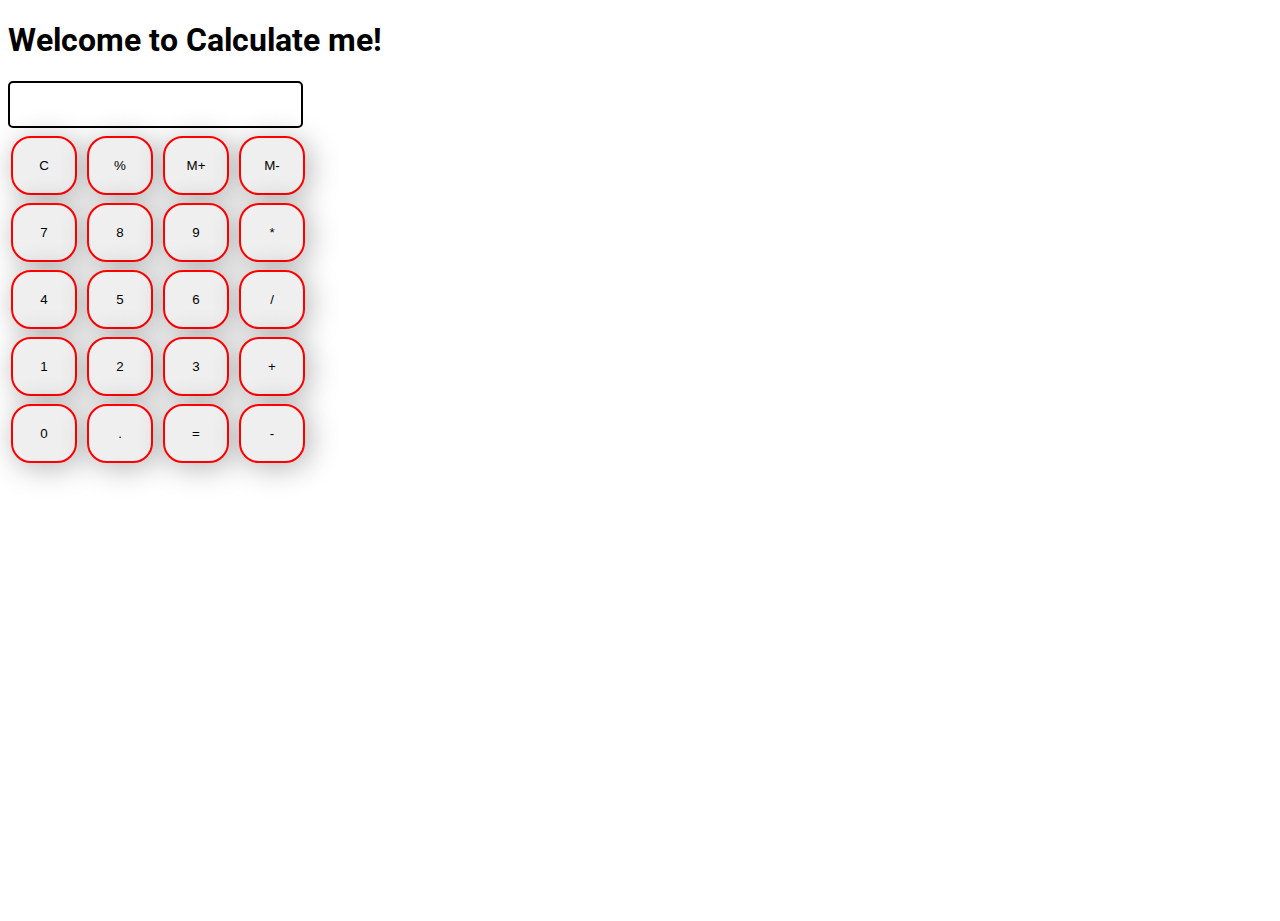
<file: normal calculator/cal2.html>
<!DOCTYPE html>
<html>

<head>
  <meta charset="utf-8">
  <meta name="viewport" content="width=device-width">
  <title>Calculator</title>
  <link href="cal2.css" rel="stylesheet"  />
  <link rel="icon"  href="7.jpg">
</head>

<body>
  <h1 class="text-center">Welcome to Calculate me!</h1>
  <div class="container flex flex-col items-center mx-auto m-w-20">
    <div class="row">
      <input class="input" type="text"/>
    </div>
    <div class="row" id="sign">
      <button class="button">C</button>
      <button class="button">%</button>
      <button class="button">M+</button>
      <button class="button">M-</button>
    </div>
    <div class="row" id="num">
      <button class="button">7</button>
      <button class="button">8</button>
      <button class="button">9</button>
      <button class="button">*</button>
    </div>
    <div class="row" id="num">
      <button class="button">4</button>
      <button class="button">5</button>
      <button class="button">6</button>
      <button class="button">/</button>
    </div>
    <div class="row" id="num">
      <button class="button">1</button>
      <button class="button">2</button>
      <button class="button">3</button>
      <button class="button">+</button>
    </div>
    <div class="row" id="num">
      <button class="button">0</button>
      <button class="button">.</button>
      <button class="button">=</button>
      <button class="button">-</button>
    </div>
  </div>
  <script src="cal2.js"></script>
</body>

</html>
</file>
<file: currency convertor/style.css>
body {
    background-color: #0c133b;
    background-position: center;
    background-size: cover;
    background-attachment: fixed;

  }
  body {
    background: linear-gradient(-45deg, #0c133b, #32d3e7, #a4f3d7, #d1e0db);
    background-size: 500% 500%;
    animation: gradient 10s ease infinite;
    height: 100%;
  }
  
  @keyframes gradient {
    0% {
      background-position: 0% 50%;
    }
      25% {
        background-position: 0% 50%;
      }
    50% {
      background-position: 100% 50%;
    }
    100% {
      background-position: 0% 50%;
    }
  }
  
  .heading {
    font-family: 'Pacifico', cursive;
    margin: 35px auto 20px;
  }
  
  hr {
    border-top: 2px solid rgb(255, 0, 0);
    width: 40%;
    margin-bottom: 55px;
  }
  
  .main {
    width: 50vw;
    margin: auto;
    padding: 30px;
    border-radius: 5px;
    background-color: #32d3e7;
    color: rgb(255, 255, 255);
  }
  
  label {
    font-size: 20px;
  }
  
  .btn {
    width: 200px;
  }
  
  #finalAmount {
    font-family: 'Lobster', cursive;
    display: none;
    margin: 50px auto;
  }
  
  #finalAmount h2 {
    font-size: 50px;
  }
  
  .finalValue {
    font-family: 'Amiri', serif;
  }
  
  @media (max-width: 768px) {
    hr {
      width: 60%;
    }
  
    .main {
      width: 100%;
    }
  }
  
  @media (max-width: 400px) {
    .heading {
      font-size: 60px;
    }
  
    hr {
      width: 75%;
    }
  
    #finalAmount h2,
    .finalValue {
      font-size: 40px;
    }
  }
  
  .container {
    display: flex;
    flex-wrap: wrap;
    justify-content: space-around;
  }
  .container .btn {
    position: relative;
    top: 0;
    left: 0;
    width: 250px;
    height: 50px;
    margin: 0;
  }
  
  .container .btn::after {
    content: "";
    position: absolute;
    left: 50%;
    transform: translatex(-50%);
    top: -5px;
    width:100%;
    height: 1px;
    transition: 0.5s;
    transition-delay: 0.5;
  }
  .container .btn:hover::after /*lightup button*/ {
    top: 0;
    height: 10%;
    width: 100%;
    border-radius: 30px;
  }
   /*chnage 1*/
  .container .btn:nth-child(1)::after {
    background: #ebf4f1;
    box-shadow: 0 0 5px #ebf4f1, 0 0 15px #ebf4f1, 0 0 30px #ebf4f1,
      0 0 60px #ebf4f1;
  }
   /* 2*/
  .container .btn:nth-child(2)::after {
    background: #ffcccc;
    box-shadow: 0 0 5px #ffcccc, 0 0 15px #ffcccc, 0 0 30px #ffcccc,
      0 0 60px #ffcccc;
  }
</file>
<file: e-learning-main/css/style.css>
* {
    margin: 0;
    padding: 0;
    border: 0;
    outline: 0;
    text-decoration: none;
    list-style: none;
    box-sizing: border-box;
}

:root {
    --color-primary: #e76f51;
    --color-success: #f4a261;
    --color-warning: #e9c46a;
    --color-danger: #2a9d8f;
    --color-danger-variant: rgba(247, 88, 66, 0.4);
    --color-white: #fff;
    --color-light: rgba(255, 255, 255, 0.7);
    --color-black: #000;
    --color-bg: #264653;
    --color-bg1: #2a9d8f;
    --color-bg2: #e9c46a;
    --container-width-lg: 80%;
    --container-width-md: 90%;
    --container-width-sm: 94%;
    --transition: all 400ms ease;
}

body {
    font-family: 'Montserrat', sans-serif;
    line-height: 1.7;
    color: var(--color-white);
    background: var(--color-bg);
}

.container {
    width: var(--container-width-lg);
    margin: 0 auto;
    
}

section {
    padding: 6rem 0;
}

section h2 {
    text-align: center;
    margin-bottom: 4rem;
}

h1, h2, h3, h4, h5 {
    line-height: 1.2;
}

h1 {
    font-size: 2.4rem;
}

h2 {
    font-size: 2rem;
}

h3 {
    font-size: 1.6rem;
}

h4 {
    font-size: 1.3rem;
}

a {
    color: var(--color-white);
}

img {
    width: 100%;
    display: block;
    object-fit: cover;
}

.btn {
    display: inline-block;
    background: var(--color-white);
    color: var(--color-black);
    padding: 1rem 2rem;
    border: 1px solid transparent;
    font-weight: 500;
    transition: var(--transition);
}

.btn:hover {
    background: transparent;
    color: var(--color-white);
    border-color: var(--color-white);
}

.btn-primary {
    background: var(--color-danger);
    color: var(--color-white);
}


/* ========================================== NAVBAR ========================================== */

nav {
    background: transparent;
    width: 100vw;
    height: 5rem;
    position: fixed;
    top: 0;
    z-index: 11;
}

/* change navbar styles on scroll using javascript */
.window-scroll {
    background: var(--color-primary);
    box-shadow: 0 1rem 2rem rgba(0, 0, 0, 0.2);
}

.nav__container {
    height: 100%;
    display: flex;
    justify-content: space-between;
    align-items: center;
}

nav button {
    display: none;
}

.nav__menu {
    display: flex;
    align-items: center;
    gap: 4rem;
}

.nav__menu a {
    font-size: 0.9rem;
    transition: var(--transition);
}

.nav__menu a:hover {
    color: var(--color-bg2);

}


/* ========================================== HEADER ========================================== */

header {
    position: relative;
    top: 5rem;
    overflow: hidden;
    height: 70vh;
    margin-bottom: 5rem;
}

.header__container {
    display: grid;
    grid-template-columns: 1fr 1fr;
    align-items: center;
    gap: 5rem;
    height: 100%;
}

.header__left p {
    margin: 1rem 0 2.4rem;
}


/* ========================================== CATEGORIES ========================================== */

.categories {
    background: var(--color-bg1);
    height: 32rem;
}

.categories h1 {
    line-height: 1;
    margin-bottom: 3rem;
}

.categories__container {
    display: grid;
    grid-template-columns: 40% 60%;
}

.categories__left {
    margin-right: 4rem;
}

.categories__left p {
    margin: 1rem 0 3rem;
}

.categories__right {
    display: grid;
    grid-template-columns: repeat(3, 1fr);
    gap: 1.2rem;
}

.category {
    background: var(--color-bg2);
    padding: 2rem;
    border-radius: 2rem;
    transition: var(--transition);
}

.category:hover {
    box-shadow: 0 3rem 3rem rgba(0, 0, 0, 0.3);
    z-index: 1;
}

.category:nth-child(2) .category__icon {
    background: var(--color-danger);
}

.category:nth-child(3) .category__icon {
    background: var(--color-success);
}

.category:nth-child(4) .category__icon {
    background: var(--color-warning);
}

.category:nth-child(5) .category__icon {
    background: var(--color-success);
}

.category__icon {
    background: var(--color-primary);
    padding: 0.7rem;
    border-radius: 0.9rem;
}

.category h5 {
    margin: 2rem 0 1rem;
}

.category p {
    font-size: 0.85rem;
}


/* ========================================== POPULAR COURSES ========================================== */

.courses {
    margin-top: 10rem;
}

.courses__container {
    display: grid;
    grid-template-columns: repeat(3, 1fr);
    gap: 2rem;
}

.course {
    background: var(--color-bg1);
    text-align: center;
    border: 1px solid transparent;
    transition: var(--transition);
}

.course:hover {
    background: transparent;
    border-color: var(--color-primary);

}

.course__info {
    padding: 2rem;
}

.course__info p {
    margin: 1.2rem 0 2rem;
    font-size: 0.9rem;
}


/* ========================================== FAQs ========================================== */

.faqs {
   
    background: var(--color-bg1);
    box-shadow: inset 0 0 3rem rgba(0, 0, 0, 0.5);
}

.faqs__container {
    display: grid;
    grid-template-columns: 1fr 1fr;
    gap: 1rem;
}

.faq {
    padding: 2rem;
    display: flex;
    align-items: center;
    gap: 1.4rem;
    height:100px;
    background: var(--color-primary);
    cursor: pointer;
}

.faq h4 {
    font-size: 1rem;
    line-height: 2.2;
}

.faq__icon {
    align-self: flex-start;
    font-size: 1.2rem;
}

.faq p {
    margin-top: 0.8rem ;
    display: none;
}

.faq.open p {
    display: block;
}


.faqheight{
    height: fit-content;
}

/* ========================================== TESTIMONIALS ========================================== */

.testimonials__container {
    overflow-x: hidden;
    position: relative;
    margin-bottom: 5rem;
}

.testimonial {
    padding-top: 2rem;
}

.avatar {
    width: 6rem;
    height: 6rem;
    border-radius: 50%;
    overflow: hidden;
    margin: 0 auto 1rem;
    border: 1rem solid var(--color-bg1);
}

.testimonial__info {
    text-align: center;
}

.testimonial__body {
    background: var(--color-primary);
    padding: 2rem;
    margin-top: 3rem;
    border-radius: 0.6rem;
    position: relative;
}

.testimonial__body::before {
    content: "";
    display: block;
    background: linear-gradient(135deg, transparent, var(--color-primary), var(--color-primary), var(--color-primary));
    width: 3rem;
    height: 3rem;
    position: absolute;
    left: 46%;
    top: -1.4rem;
    transform: rotate(45deg);
    
}


/* ========================================== FOOTER ========================================== */

footer {
    background: var(--color-bg1);
    padding-top: 5rem;
    font-size: 0.9rem;
}

.footer__container {
    display: grid;
    grid-template-columns: repeat(4, 1fr);
    gap: 5rem;
}

.footer__container > div h4 {
    margin-bottom: 1.2rem;
}

.footer__1 p {
    margin: 0 0 2rem;
}

footer ul li {
    margin-bottom: 0.7rem;
}

footer ul li a:hover {
    text-decoration: underline;
}

.footer__socials {
    display: flex;
    gap: 1rem;
    font-size: 1.2rem;
    margin-top: 2rem;
}

.footer__copyright {
    text-align: center;
    margin-top: 4rem;
    padding: 1.2rem 0;
    border-top: 1px solid var(--color-bg2);
}


/* ========================================== MEDIA QUERIES (TABLETS) ========================================== */

@media screen and (max-width: 1024px) {
    .container {
        width: var(--container-width-md);
    }
    
    h1 {
        font-size: 2.2rem;
    }

    h2 {
        font-size: 1.7rem;
    }

    h3 {
        font-size: 1.4rem;
    }

    h4 {
        font-size: 1.2rem;
    }

    /* ==================== NAVBAR ==================== */
    nav button {
        display: inline-block;
        background: transparent;
        font-size: 1.8rem;
        color: var(--color-white);
        cursor: pointer;
    }

    nav button#close-menu-btn {
        display: none;
    }

    .nav__menu {
        position: fixed;
        top: 5rem;
        right: 5%;
        height: fit-content;
        width: 18rem;
        flex-direction: column;
        gap: 0;
        display: none;
    }

    .nav__menu li {
        width: 100%;
        height: 5.8rem;
        animation: animateNavItems 400ms linear forwards;
        transform-origin: top right;
        opacity: 0;
    }

    .nav__menu li:nth-child(2) {
        animation-delay: 200ms;
    }

    .nav__menu li:nth-child(3) {
        animation-delay: 400ms;
    }

    .nav__menu li:nth-child(4) {
        animation-delay: 600ms;
    }

    @keyframes animateNavItems {
        0% {
            transform: rotateZ(-90deg) rotateX(90deg) scale(0.1);
        }
        100% {
            transform: rotateZ(0) rotateX(0) scale(1);
            opacity: 1;
        }
    }

    .nav__menu li a {
        background: var(--color-primary);
        box-shadow: -4rem 6rem 10rem rgba(0, 0, 0, 0.6);
        width: 100%;
        height: 100%;
        display: grid;
        place-items: center;
    }

    .nav__menu li a:hover {
        background: var(--color-bg2);
        color: var(--color-white);
    }

    
    /* ==================== HEADER ==================== */

    header {
        height: 52vh;
        margin-bottom: 4rem;
    }

    .header__container {
        gap: 0;
        padding-bottom: 3rem;
    }

    /* ==================== CATEGORIES ==================== */

    .categories {
        height: auto;
    }

    .categories__container {
        grid-template-columns: 1fr;
        gap: 3rem;
    }

    .categories__left {
        margin-right: 0;
    }

    /* ==================== POPULAR COURSES ==================== */

    .courses {
        margin-top: 0;
    }

    .courses__container {
        grid-template-columns: 1fr 1fr;
    }

    /* ==================== FAQs ==================== */

    .faqs__container {
        grid-template-columns: 1fr;
    }

    .faq {
        padding: 1.5rem;
    }

    /* ==================== FOOTER ==================== */

    .footer__container {
        grid-template-columns: 1fr 1fr;
    }

}


/* ========================================== MEDIA QUERIES (PHONES) ========================================== */

@media screen and (max-width: 600px){
    .container {
        width: var(--container-width-sm);
    }

    /* ==================== NAVBAR ==================== */
    .nav__menu {
        right: 3%;
    }
    
    /* ==================== HEADER ==================== */
    header {
        height: 100vh;
    }

    .header__container {
        grid-template-columns: 1fr;
        text-align: center;
        margin-top: 0;
    }

    .header__left p {
        margin-bottom: 1.3rem;
    }

    /* ==================== CATEGORIES ==================== */
    .categories__left {
        text-align: center;
    }
    
    .categories__right {
        grid-template-columns: 1fr 1fr;
        gap: 0.7rem;
    }

    .category {
        padding: 1rem;
        border-radius: 1rem;
    }

    .category__icon {
        margin-top: 4px;
        display: inline-block;
    }

    /* ==================== POPULAR COURSES ==================== */
    .courses__container {
        grid-template-columns: 1fr;
    }

    /* ==================== TESTIMONIALS ==================== */
    .testimonial__body {
        padding: 1.2rem;
    }

    /* ==================== FOOTER ==================== */
    .footer__container {
        grid-template-columns: 1fr;
        text-align: center;
        gap: 2rem;
    }

    .footer__1 {
        margin: 1rem auto;
    }

    .footer__socials {
        justify-content: center;
    }

    .footer__copyright {
        margin-top: 2rem;
    }
}
</file>
<file: Product Landing Page/Product Landing Page/css/styles.css>
*{
  margin: 0px;
  padding: 0px;
}

body{
  overflow-x: hidden;
}

header{
  display: flex;
  align-items: center;
  justify-content: space-between;
  width: 90%;
  margin: 10px auto;
}

header .left-side a img{
  width: 80px;
}

header .right-side{
  display: flex;
}

header .right-side .nav-link-wrapper a{
  padding: 10px;
  margin: 10px;
  text-decoration: none;
  color: black;
}

.container{
  max-width: 80%;
  margin: 50px auto;
}

.container .left-side{
  text-align: center;
}

.container .left-side h1{
  font-size: 60px;
  letter-spacing: 2px;
}

.container .left-side h1 .green{
  color: green;
  font-family: 'Viga', serif;
}

.container .left-side p{
  font-size: 20px;
  letter-spacing: 0.5px;
}

.container .left-side a{
  display: inline-block;
  background: green;
  padding: 12px 18px 12px 18px;
  text-decoration: none;
  border-radius: 25px;
  color: white;
  margin-top: 15px;
  font-size: 17px;
  font-weight: bold;
}

.container .right-side{
  text-align: center;
  margin-top: 60px;
}

.container .right-side img{
  max-width: 50%;
}

.container .right-side .box{
  position: absolute;
  display: grid;
  right: 0%;
  bottom: 0%;
}

.container .right-side .box img{
  width: 25px;
  margin: 10px;
}

.container .right-side .box img.facebook{
  width: 18.5px;
}

.thumb{
  display: flex;
  margin-top: -60px;
  justify-content: center;
}

.thumb a:hover{
  margin-top: -15px;
  transition: 0.2s;
}

.thumb img{
  width: 54px;
  margin: 20px;
}

@media (min-width: 1140px){
  *{
    margin: 0px;
    padding: 0px;
  }

  body{
    overflow-x: hidden;
  }

  header{
    display: flex;
    align-items: center;
    justify-content: space-between;
    width: 90%;
    margin: 10px auto;
  }

  header .left-side a img{
    width: 80px;
  }

  header .right-side{
    display: flex;
  }

  header .right-side .nav-link-wrapper a{
    padding: 10px;
    margin: 10px;
    text-decoration: none;
    color: black;
  }

  .container{
    max-width: 90%;
    margin: 50px auto;
    display: flex;
  }

  .container .left-side{
    text-align: left;
    flex: 1;
  }

  .container .left-side h1{
    font-size: 60px;
    letter-spacing: 2px;
  }

  .container .left-side h1 .green{
    color: green;
    font-family: 'Viga', serif;
  }

  .container .left-side p{
    font-size: 20px;
    letter-spacing: 0.5px;
  }

  .container .left-side a{
    display: inline-block;
    background: green;
    padding: 12px 18px 12px 18px;
    text-decoration: none;
    border-radius: 25px;
    color: white;
    margin-top: 15px;
    font-size: 17px;
    font-weight: bold;
  }

  .container .right-side{
    flex: 1;
    text-align: center;
  }

  .container .right-side img{
    width: 330px;
    margin-left: 150px;
    margin-top: -30px;
  }

  .container .right-side .box{
    display: grid;
    position: absolute;
    bottom: 40%;
    right: 1%;
  }

  .container .right-side .box img{
    width: 25px;
    margin: 10px;
  }

  .container .right-side .box img.facebook{
    width: 18.5px;
  }

  .thumb{
    position: absolute;
    bottom: 0%;
    left: 40%;
  }

  .thumb a:hover{
    margin-top: -15px;
    transition: 0.2s;
  }

  .thumb img{
    width: 54px;
    margin: 20px;
  }
}

@media only screen and (max-width: 650px){
  header{
    display: block;
  }

  header .left-side a img{
    width: 80px;
    margin: auto;
    display: block;
  }

  header .right-side{
    display: flex;
    justify-content: center;
    margin-top: 35px;
  }

  header .right-side .nav-link-wrapper a{
    padding: 10px;
    margin: 10px;
    text-decoration: none;
    color: black;
  }
  .container{
    max-width: 80%;
    margin: 50px auto;
  }

  .container .left-side{
    text-align: center;
  }

  .container .left-side h1{
    font-size: 50px;
    letter-spacing: 2px;
  }

  .container .left-side h1 .green{
    color: green;
    font-family: 'Viga', serif;
  }

  .container .left-side p{
    font-size: 18px;
    letter-spacing: 0.5px;
  }

  .container .left-side a{
    display: inline-block;
    background: green;
    padding: 12px 18px 12px 18px;
    text-decoration: none;
    border-radius: 25px;
    color: white;
    margin-top: 15px;
    font-size: 16.2px;
    font-weight: bold;
  }
}

@media only screen and (max-width: 404px){
  header{
    display: block;
  }

  header .left-side a img{
    width: 80px;
    margin: auto;
    display: block;
  }

  header .right-side{
    display: flex;
    justify-content: center;
    margin-top: 35px;
  }

  header .right-side .nav-link-wrapper a{
    padding: 5px;
    margin: 5px;
    text-decoration: none;
    color: black;
  }
  .container .right-side img{
    width: 330px;
    margin-top: -30px;
  }
  .container .right-side img{
    max-width: 50%;
  }

  .container .right-side .box{
    display: none;
    position: absolute;
    bottom: 250px;
    right: 25px;
  }

  .container .right-side .box img{
    width: 25px;
    margin: 10px;
  }

  .container .right-side .box img.facebook{
    width: 18.5px;
  }

  .thumb{
    display: flex;
    margin-top: -30px;
    justify-content: center;
  }

  .thumb a:hover{
    margin-top: -15px;
    transition: 0.2s;
  }

  .thumb img{
    width: 45px;
    margin: 20px;
  }
}
</file>
<file: e-learning-main/css/about.css>
.about__achievements {
    margin-top: 3rem;
}

.about__achievements-container {
    display: grid;
    grid-template-columns: 40% 60%;
    gap: 5rem;
}

.about__achievements-right > p{
    margin: 1.6rem 0 2.5rem;
}

.achievements__cards {
    display: grid;
    grid-template-columns: repeat(3, 1fr);
    gap: 1.5rem;
}

.achievement__card {
    background: var(--color-bg1);
    padding: 1.6rem;
    border-radius: 1rem;
    text-align: center;
    transition: var(--transition);
}

.achievement__card:hover {
    background: var(--color-bg2);
    box-shadow: 0 3rem 3rem rgba(0, 0, 0, 0.3);
}

.achievement__icon {
    background: var(--color-danger);
    padding: 0.6rem;
    border-radius: 1rem;
    display: inline-block;
    margin-bottom: 2rem;
    font-size: 2rem;
}

.achievement__card:nth-child(2) .achievement__icon {
    background: var(--color-success);
}

.achievement__card:nth-child(3) .achievement__icon {
    background: var(--color-primary);
}

.achievement__card p {
    margin-top: 1rem;
}


/* ======================== TEAM ======================== */
.team {
    background: var(--color-bg1);
    box-shadow: inset 0 0 3rem rgba(0, 0, 0, 0.5);
}

.team__container {
    display: grid;
    grid-template-columns: repeat(4, 1fr);
    gap: 2rem;
}

.team__member {
    background: var(--color-bg2);
    padding: 2rem;
    border: 1px solid transparent;
    transition: var(--transition);
    position: relative;
    overflow: hidden;
}

.team__member:hover {
    background: transparent;
    border-color: var(--color-primary);
}

.team__member-image img {
    filter: saturate(0);
}

.team__member:hover img {
    filter: saturate(1);
}

.team__member-info * {
    text-align: center;
    margin-top: 1.4rem;
}

.team__member-info p {
    color: var(--color-light);
}

.team__member-socials {
    position: absolute;
    top: 50%;
    transform: translateY(-50%);
    right: -100%;
    display: flex;
    flex-direction: column;
    background: var(--color-primary);
    border-radius: 1rem 0 0 1rem;
    box-shadow: -2rem 0 2rem rgba(0, 0, 0, 0.3);
    transition: var(--transition);
}

.team__member:hover .team__member-socials{
    right: 0;
}

.team__member-socials a {
    padding: 1rem;
}



/* ========================================== MEDIA QUERIES (TABLETS) ========================================== */
@media screen and (max-width: 1024px) {
    .about__achievements {
        margin-top: 2rem;
    }

    .about__achievements-container {
        grid-template-columns: 1fr;
        gap: 4rem;
    }

    .about__achievements-left {
        width: 80%;
        margin: 0 auto;
    }

    .about__achievements-right h1 {
        text-align: center;
    }

    .team__container {
        grid-template-columns: repeat(3, 1fr);
        gap: 1.5rem;
    }

    .team__member {
        padding: 1rem;
    }
}


/* ========================================== MEDIA QUERIES (PHONES) ========================================== */
@media screen and (max-width: 600px) {
    .achievements__cards {
        grid-template-columns: 1fr 1fr;
        gap: 0.7rem;
    }

    .team__container {
        grid-template-columns: 1fr 1fr;
        gap: 0.7rem;
    }

    .team__member {
        padding: 0;
    }

    .team__member p {
        margin-bottom: 1.5rem;
    }
}
</file>
<file: e-learning-main/css/contact.css>
.contact__container {
    background: var(--color-bg1);
    padding: 4rem;
    display: grid;
    grid-template-columns: 40% 60%;
    gap: 4rem;
    height: 30rem;
    margin: 7rem auto;
    border-radius: 1rem;
}

/* =================== ASIDE =================== */
.contact__aside {
    background: var(--color-primary);
    padding: 3rem;
    border-radius: 1rem;
    position: relative;
    bottom: 10rem;
}

.aside__image {
    width: 12rem;
    margin-bottom: 2rem;
}

.contact__aside h2 {
    text-align: left;
    margin-bottom: 1rem;
}

.contact__aside p {
    font-size: 0.9rem;
    margin-bottom: 2rem;
}

.contact__details li{
    display: flex;
    gap: 1rem;
    align-items: center;
    margin-bottom: 1rem;
}

.contact__socials {
    display: flex;
    gap: 0.8rem;
    margin-top: 3rem;
}

.contact__socials a {
    background: var(--color-bg2);
    padding: 0.5rem;
    border-radius: 50%;
    font-size: 0.9rem;
    transition: var(--transition);
    border: 1px solid var(--color-bg2);
}

.contact__socials a:hover {
    background: transparent;
    border: 1px solid var(--color-bg);
    color: var(--color-warning);
}

/* =================== FORM =================== */
.contact__form {
    display: flex;
    flex-direction: column;
    gap: 1.2rem;
    margin-right: 4rem;
}

.form__name {
    display: flex;
    gap: 1.2rem;
}

.contact__form input[type="text"] {
    width: 50%;
}

input, textarea {
    width: 100%;
    padding: 1rem;
    background: var(--color-bg);
    color: var(--color-white);
    resize: none;
}

.contact__form .btn {
    width: max-content;
    cursor: pointer;
    margin-top: 1rem;
    align-self: flex-end;
}


/* =================== MEDIA QUERIES (TABLETS) =================== */
@media screen and (max-width: 1024px) {
    .contact {
         padding-bottom: 0; 
    }

    .contact__container {
        gap: 1.5rem;
        margin-top: 3rem;
        height: auto;
        padding: 1.5rem;
    }

    .contact__aside {
        width: auto;
        padding: 1.5rem;
        bottom: 0;
    }

    .contact__form {
        align-self: center;
        margin-right: 1.5rem;
    }
}

/* =================== MEDIA QUERIES (PHONEs) =================== */
@media screen and (max-width: 600px) {
    .contact__container {
        grid-template-columns: 1fr;
        gap: 3rem;
        margin-top: 0;
        padding: 0;
    }

    .contact__form {
        margin: 0 1.5rem 3rem;
    }

    .form__name {
        flex-direction: column;
    }

    .form__name input[type="text"] {
        width: 100%;
    }
}
</file>
<file: normal calculator/cal2.css>
@import url('https://fonts.googleapis.com/css2?family=Roboto:wght@300&family=Ubuntu:wght@300&display=swap');
html, body {
  height: 100%;
  width: 100%;
  font-family: 'Roboto', sans-serif; 
}

.button{
  width: 66px;
  padding: 20px;
  margin: 0 3px;
  border: 2px solid black;
  border-radius: 20px;
  cursor: pointer;
  border-color: red;
  transition: 0.5s;
  box-shadow: 4px 4px 30px rgba(0, 0, 0, 0.3);
 
}
.button:hover{
    background-color: blue;
}

.row{
  margin: 8px 0;
}
.row input{
  width: 291px;
  font-size: 20px;
    margin: 0;
    padding: 10px 0px;
    border: 2px solid black;
    border-radius: 5px;
}
</file>
